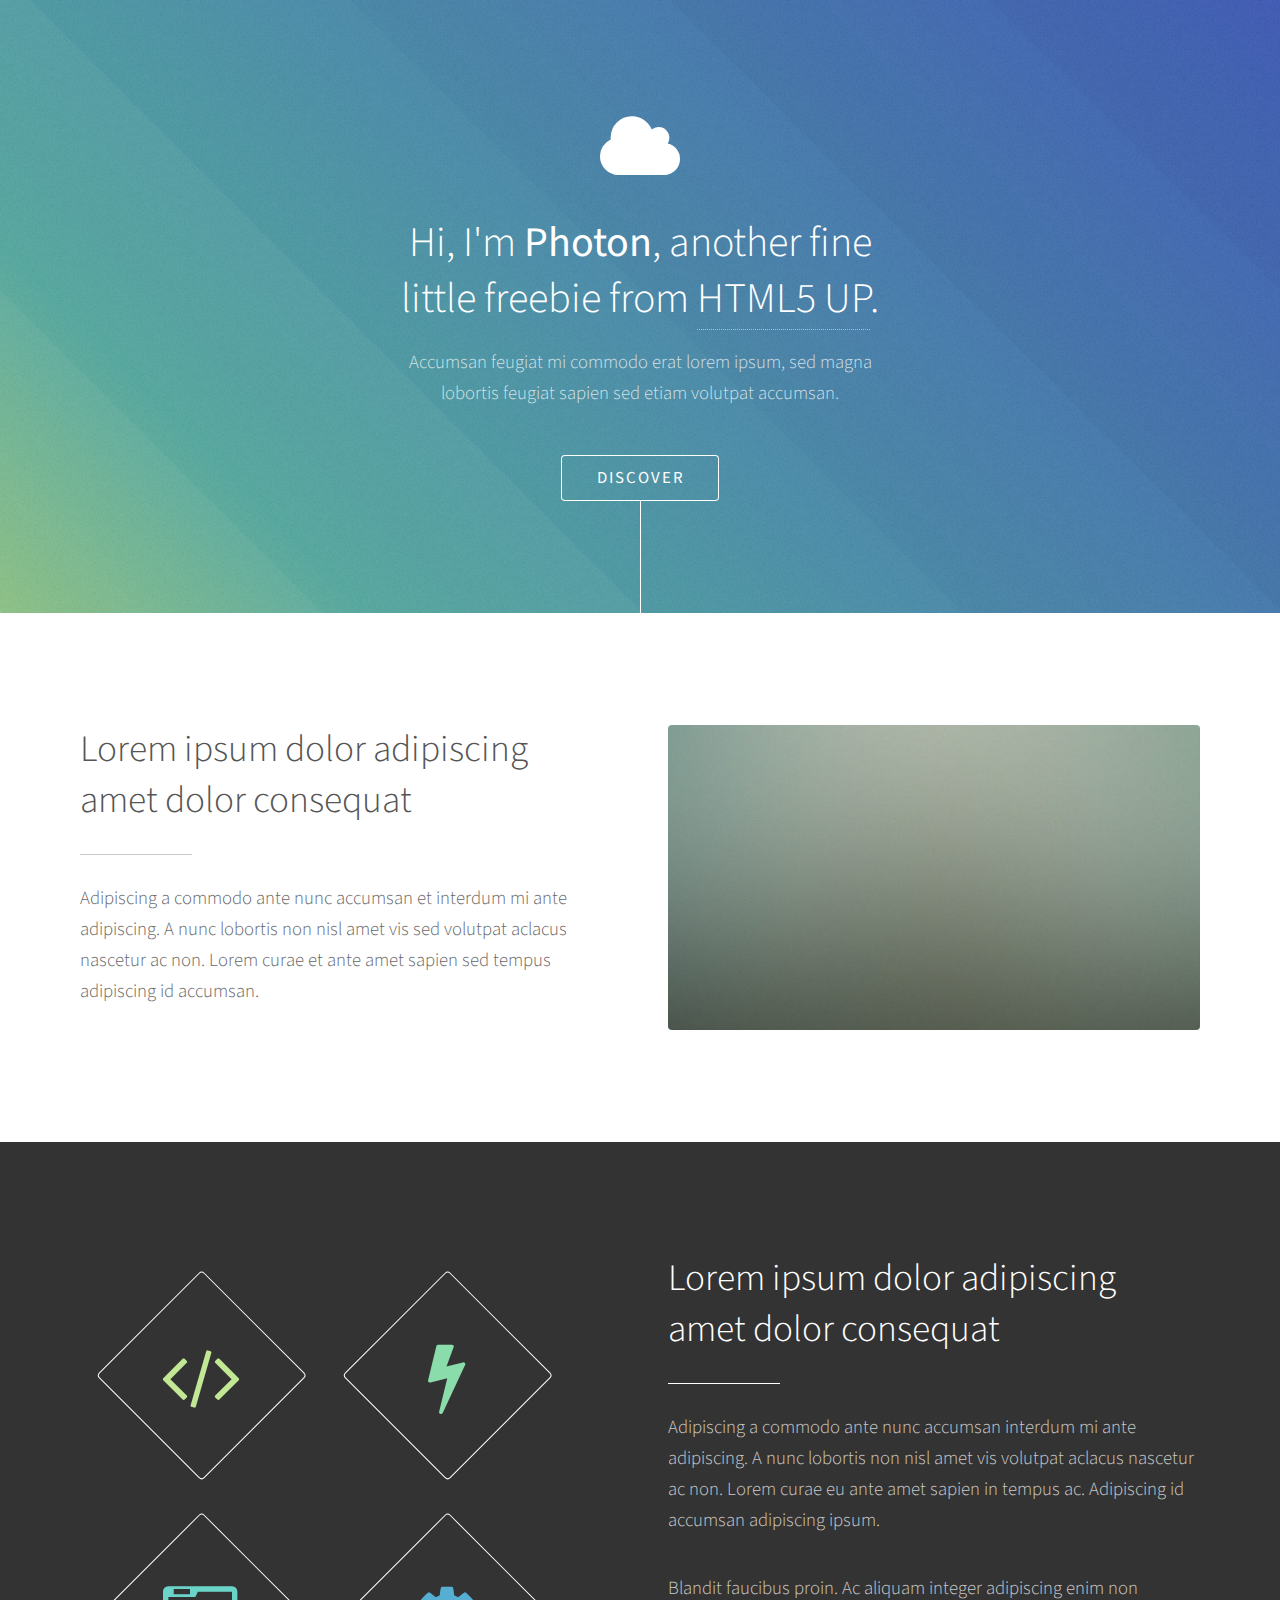
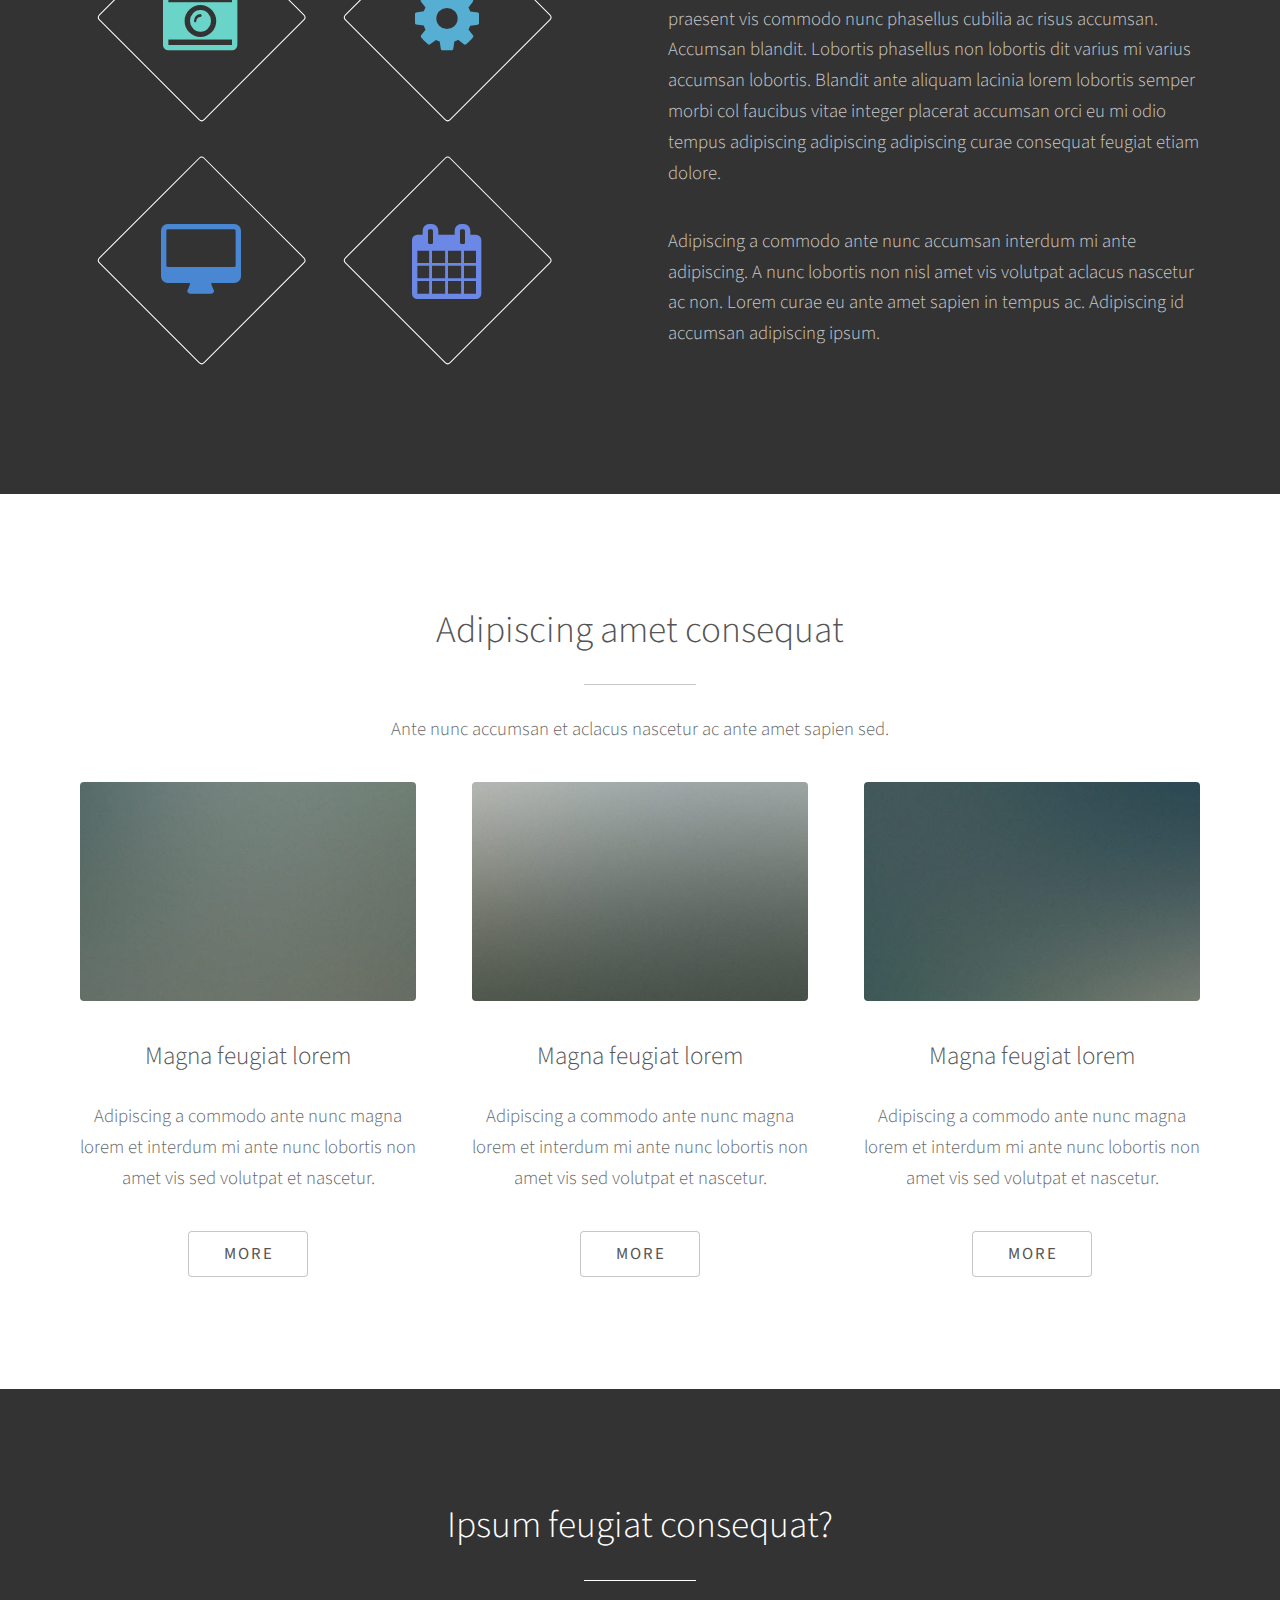
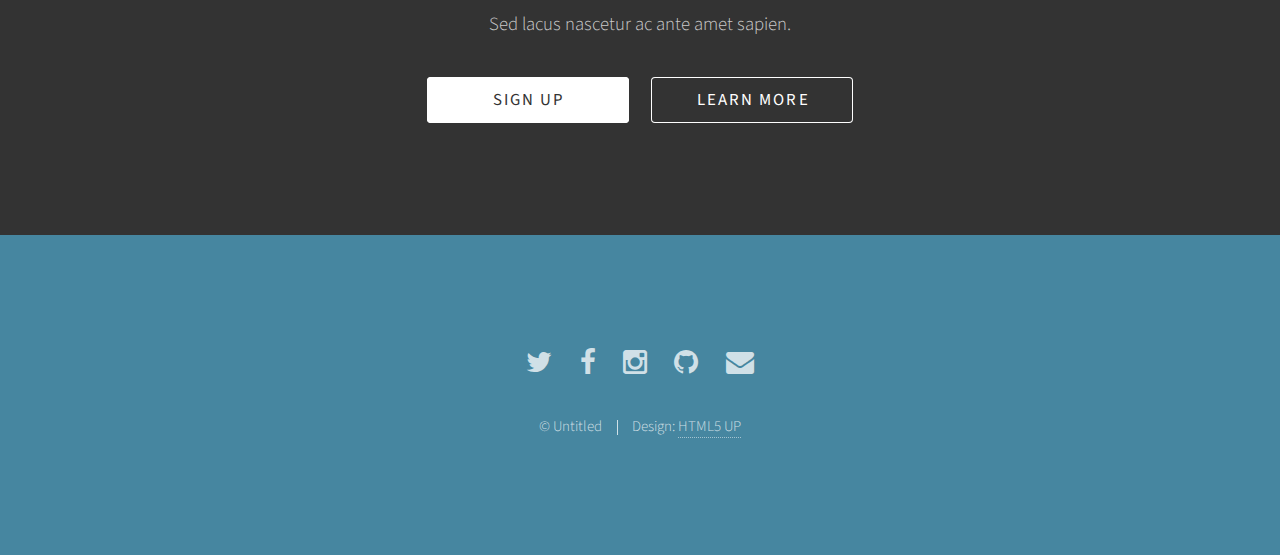
<file: html5up-photon/index.html>
<!DOCTYPE HTML>
<!--
	Photon by HTML5 UP
	html5up.net | @n33co
	Free for personal and commercial use under the CCA 3.0 license (html5up.net/license)
-->
<html>
	<head>
		<title>Photon by HTML5 UP</title>
		<meta charset="utf-8" />
		<meta name="viewport" content="width=device-width, initial-scale=1" />
		<!--[if lte IE 8]><script src="assets/js/ie/html5shiv.js"></script><![endif]-->
		<link rel="stylesheet" href="assets/css/main.css" />
		<!--[if lte IE 8]><link rel="stylesheet" href="assets/css/ie8.css" /><![endif]-->
		<!--[if lte IE 9]><link rel="stylesheet" href="assets/css/ie9.css" /><![endif]-->
	</head>
	<body>

		<!-- Header -->
			<section id="header">
				<div class="inner">
					<span class="icon major fa-cloud"></span>
					<h1>Hi, I'm <strong>Photon</strong>, another fine<br />
					little freebie from <a href="http://html5up.net">HTML5 UP</a>.</h1>
					<p>Accumsan feugiat mi commodo erat lorem ipsum, sed magna<br />
					lobortis feugiat sapien sed etiam volutpat accumsan.</p>
					<ul class="actions">
						<li><a href="#one" class="button scrolly">Discover</a></li>
					</ul>
				</div>
			</section>

		<!-- One -->
			<section id="one" class="main style1">
				<div class="container">
					<div class="row 150%">
						<div class="6u 12u$(medium)">
							<header class="major">
								<h2>Lorem ipsum dolor adipiscing<br />
								amet dolor consequat</h2>
							</header>
							<p>Adipiscing a commodo ante nunc accumsan et interdum mi ante adipiscing. A nunc lobortis non nisl amet vis sed volutpat aclacus nascetur ac non. Lorem curae et ante amet sapien sed tempus adipiscing id accumsan.</p>
						</div>
						<div class="6u$ 12u$(medium) important(medium)">
							<span class="image fit"><img src="images/pic01.jpg" alt="" /></span>
						</div>
					</div>
				</div>
			</section>

		<!-- Two -->
			<section id="two" class="main style2">
				<div class="container">
					<div class="row 150%">
						<div class="6u 12u$(medium)">
							<ul class="major-icons">
								<li><span class="icon style1 major fa-code"></span></li>
								<li><span class="icon style2 major fa-bolt"></span></li>
								<li><span class="icon style3 major fa-camera-retro"></span></li>
								<li><span class="icon style4 major fa-cog"></span></li>
								<li><span class="icon style5 major fa-desktop"></span></li>
								<li><span class="icon style6 major fa-calendar"></span></li>
							</ul>
						</div>
						<div class="6u$ 12u$(medium)">
							<header class="major">
								<h2>Lorem ipsum dolor adipiscing<br />
								amet dolor consequat</h2>
							</header>
							<p>Adipiscing a commodo ante nunc accumsan interdum mi ante adipiscing. A nunc lobortis non nisl amet vis volutpat aclacus nascetur ac non. Lorem curae eu ante amet sapien in tempus ac. Adipiscing id accumsan adipiscing ipsum.</p>
							<p>Blandit faucibus proin. Ac aliquam integer adipiscing enim non praesent vis commodo nunc phasellus cubilia ac risus accumsan. Accumsan blandit. Lobortis phasellus non lobortis dit varius mi varius accumsan lobortis. Blandit ante aliquam lacinia lorem lobortis semper morbi col faucibus vitae integer placerat accumsan orci eu mi odio tempus adipiscing adipiscing adipiscing curae consequat feugiat etiam dolore.</p>
							<p>Adipiscing a commodo ante nunc accumsan interdum mi ante adipiscing. A nunc lobortis non nisl amet vis volutpat aclacus nascetur ac non. Lorem curae eu ante amet sapien in tempus ac. Adipiscing id accumsan adipiscing ipsum.</p>
						</div>
					</div>
				</div>
			</section>

		<!-- Three -->
			<section id="three" class="main style1 special">
				<div class="container">
					<header class="major">
						<h2>Adipiscing amet consequat</h2>
					</header>
					<p>Ante nunc accumsan et aclacus nascetur ac ante amet sapien sed.</p>
					<div class="row 150%">
						<div class="4u 12u$(medium)">
							<span class="image fit"><img src="images/pic02.jpg" alt="" /></span>
							<h3>Magna feugiat lorem</h3>
							<p>Adipiscing a commodo ante nunc magna lorem et interdum mi ante nunc lobortis non amet vis sed volutpat et nascetur.</p>
							<ul class="actions">
								<li><a href="#" class="button">More</a></li>
							</ul>
						</div>
						<div class="4u 12u$(medium)">
							<span class="image fit"><img src="images/pic03.jpg" alt="" /></span>
							<h3>Magna feugiat lorem</h3>
							<p>Adipiscing a commodo ante nunc magna lorem et interdum mi ante nunc lobortis non amet vis sed volutpat et nascetur.</p>
							<ul class="actions">
								<li><a href="#" class="button">More</a></li>
							</ul>
						</div>
						<div class="4u$ 12u$(medium)">
							<span class="image fit"><img src="images/pic04.jpg" alt="" /></span>
							<h3>Magna feugiat lorem</h3>
							<p>Adipiscing a commodo ante nunc magna lorem et interdum mi ante nunc lobortis non amet vis sed volutpat et nascetur.</p>
							<ul class="actions">
								<li><a href="#" class="button">More</a></li>
							</ul>
						</div>
					</div>
				</div>
			</section>

		<!-- Four -->
			<section id="four" class="main style2 special">
				<div class="container">
					<header class="major">
						<h2>Ipsum feugiat consequat?</h2>
					</header>
					<p>Sed lacus nascetur ac ante amet sapien.</p>
					<ul class="actions uniform">
						<li><a href="#" class="button special">Sign Up</a></li>
						<li><a href="#" class="button">Learn More</a></li>
					</ul>
				</div>
			</section>

		<!-- Five -->
		<!--
			<section id="five" class="main style1">
				<div class="container">
					<header class="major special">
						<h2>Elements</h2>
					</header>

					<section>
						<h4>Text</h4>
						<p>This is <b>bold</b> and this is <strong>strong</strong>. This is <i>italic</i> and this is <em>emphasized</em>.
						This is <sup>superscript</sup> text and this is <sub>subscript</sub> text.
						This is <u>underlined</u> and this is code: <code>for (;;) { ... }</code>. Finally, <a href="#">this is a link</a>.</p>
						<hr />
						<header>
							<h4>Heading with a Subtitle</h4>
							<p>Lorem ipsum dolor sit amet nullam id egestas urna aliquam</p>
						</header>
						<p>Nunc lacinia ante nunc ac lobortis. Interdum adipiscing gravida odio porttitor sem non mi integer non faucibus ornare mi ut ante amet placerat aliquet. Volutpat eu sed ante lacinia sapien lorem accumsan varius montes viverra nibh in adipiscing blandit tempus accumsan.</p>
						<header>
							<h5>Heading with a Subtitle</h5>
							<p>Lorem ipsum dolor sit amet nullam id egestas urna aliquam</p>
						</header>
						<p>Nunc lacinia ante nunc ac lobortis. Interdum adipiscing gravida odio porttitor sem non mi integer non faucibus ornare mi ut ante amet placerat aliquet. Volutpat eu sed ante lacinia sapien lorem accumsan varius montes viverra nibh in adipiscing blandit tempus accumsan.</p>
						<hr />
						<h2>Heading Level 2</h2>
						<h3>Heading Level 3</h3>
						<h4>Heading Level 4</h4>
						<h5>Heading Level 5</h5>
						<h6>Heading Level 6</h6>
						<hr />
						<h5>Blockquote</h5>
						<blockquote>Fringilla nisl. Donec accumsan interdum nisi, quis tincidunt felis sagittis eget tempus euismod. Vestibulum ante ipsum primis in faucibus vestibulum. Blandit adipiscing eu felis iaculis volutpat ac adipiscing accumsan faucibus. Vestibulum ante ipsum primis in faucibus lorem ipsum dolor sit amet nullam adipiscing eu felis.</blockquote>
						<h5>Preformatted</h5>
						<pre><code>i = 0;

while (!deck.isInOrder()) {
print 'Iteration ' + i;
deck.shuffle();
i++;
}

print 'It took ' + i + ' iterations to sort the deck.';</code></pre>
					</section>

					<section>
						<h4>Lists</h4>
						<div class="row">
							<div class="6u 12u$(medium)">
								<h5>Unordered</h5>
								<ul>
									<li>Dolor pulvinar etiam.</li>
									<li>Sagittis adipiscing.</li>
									<li>Felis enim feugiat.</li>
								</ul>
								<h5>Alternate</h5>
								<ul class="alt">
									<li>Dolor pulvinar etiam.</li>
									<li>Sagittis adipiscing.</li>
									<li>Felis enim feugiat.</li>
								</ul>
							</div>
							<div class="6u$ 12u$(medium)">
								<h5>Ordered</h5>
								<ol>
									<li>Dolor pulvinar etiam.</li>
									<li>Etiam vel felis viverra.</li>
									<li>Felis enim feugiat.</li>
									<li>Dolor pulvinar etiam.</li>
									<li>Etiam vel felis lorem.</li>
									<li>Felis enim et feugiat.</li>
								</ol>
								<h5>Icons</h5>
								<ul class="icons">
									<li><a href="#" class="icon fa-twitter"><span class="label">Twitter</span></a></li>
									<li><a href="#" class="icon fa-facebook"><span class="label">Facebook</span></a></li>
									<li><a href="#" class="icon fa-instagram"><span class="label">Instagram</span></a></li>
									<li><a href="#" class="icon fa-github"><span class="label">Github</span></a></li>
								</ul>
							</div>
						</div>
						<h5>Actions</h5>
						<div class="row">
							<div class="6u 12u$(medium)">
								<ul class="actions">
									<li><a href="#" class="button special">Default</a></li>
									<li><a href="#" class="button">Default</a></li>
								</ul>
								<ul class="actions small">
									<li><a href="#" class="button special small">Small</a></li>
									<li><a href="#" class="button small">Small</a></li>
								</ul>
								<ul class="actions vertical">
									<li><a href="#" class="button special">Default</a></li>
									<li><a href="#" class="button">Default</a></li>
								</ul>
								<ul class="actions vertical small">
									<li><a href="#" class="button special small">Small</a></li>
									<li><a href="#" class="button small">Small</a></li>
								</ul>
							</div>
							<div class="6u 12u$(medium)">
								<ul class="actions vertical">
									<li><a href="#" class="button special fit">Default</a></li>
									<li><a href="#" class="button fit">Default</a></li>
								</ul>
								<ul class="actions vertical small">
									<li><a href="#" class="button special small fit">Small</a></li>
									<li><a href="#" class="button small fit">Small</a></li>
								</ul>
							</div>
						</div>
					</section>

					<section>
						<h4>Table</h4>
						<h5>Default</h5>
						<div class="table-wrapper">
							<table>
								<thead>
									<tr>
										<th>Name</th>
										<th>Description</th>
										<th>Price</th>
									</tr>
								</thead>
								<tbody>
									<tr>
										<td>Item One</td>
										<td>Ante turpis integer aliquet porttitor.</td>
										<td>29.99</td>
									</tr>
									<tr>
										<td>Item Two</td>
										<td>Vis ac commodo adipiscing arcu aliquet.</td>
										<td>19.99</td>
									</tr>
									<tr>
										<td>Item Three</td>
										<td> Morbi faucibus arcu accumsan lorem.</td>
										<td>29.99</td>
									</tr>
									<tr>
										<td>Item Four</td>
										<td>Vitae integer tempus condimentum.</td>
										<td>19.99</td>
									</tr>
									<tr>
										<td>Item Five</td>
										<td>Ante turpis integer aliquet porttitor.</td>
										<td>29.99</td>
									</tr>
								</tbody>
								<tfoot>
									<tr>
										<td colspan="2"></td>
										<td>100.00</td>
									</tr>
								</tfoot>
							</table>
						</div>

						<h5>Alternate</h5>
						<div class="table-wrapper">
							<table class="alt">
								<thead>
									<tr>
										<th>Name</th>
										<th>Description</th>
										<th>Price</th>
									</tr>
								</thead>
								<tbody>
									<tr>
										<td>Item One</td>
										<td>Ante turpis integer aliquet porttitor.</td>
										<td>29.99</td>
									</tr>
									<tr>
										<td>Item Two</td>
										<td>Vis ac commodo adipiscing arcu aliquet.</td>
										<td>19.99</td>
									</tr>
									<tr>
										<td>Item Three</td>
										<td> Morbi faucibus arcu accumsan lorem.</td>
										<td>29.99</td>
									</tr>
									<tr>
										<td>Item Four</td>
										<td>Vitae integer tempus condimentum.</td>
										<td>19.99</td>
									</tr>
									<tr>
										<td>Item Five</td>
										<td>Ante turpis integer aliquet porttitor.</td>
										<td>29.99</td>
									</tr>
								</tbody>
								<tfoot>
									<tr>
										<td colspan="2"></td>
										<td>100.00</td>
									</tr>
								</tfoot>
							</table>
						</div>
					</section>

					<section>
						<h4>Buttons</h4>
						<ul class="actions">
							<li><a href="#" class="button special">Special</a></li>
							<li><a href="#" class="button">Default</a></li>
						</ul>
						<ul class="actions">
							<li><a href="#" class="button big">Big</a></li>
							<li><a href="#" class="button">Default</a></li>
							<li><a href="#" class="button small">Small</a></li>
						</ul>
						<ul class="actions fit">
							<li><a href="#" class="button fit">Fit</a></li>
							<li><a href="#" class="button special fit">Fit</a></li>
							<li><a href="#" class="button fit">Fit</a></li>
						</ul>
						<ul class="actions fit small">
							<li><a href="#" class="button special fit small">Fit + Small</a></li>
							<li><a href="#" class="button fit small">Fit + Small</a></li>
							<li><a href="#" class="button special fit small">Fit + Small</a></li>
						</ul>
						<ul class="actions">
							<li><a href="#" class="button special icon fa-download">Icon</a></li>
							<li><a href="#" class="button icon fa-download">Icon</a></li>
						</ul>
						<ul class="actions">
							<li><span class="button special disabled">Disabled</span></li>
							<li><span class="button disabled">Disabled</span></li>
						</ul>
					</section>

					<section>
						<h4>Form</h4>
						<form method="post" action="#">
							<div class="row uniform 50%">
								<div class="6u 12u$(xsmall)">
									<input type="text" name="demo-name" id="demo-name" value="" placeholder="Name" />
								</div>
								<div class="6u$ 12u$(xsmall)">
									<input type="email" name="demo-email" id="demo-email" value="" placeholder="Email" />
								</div>
								<div class="12u$">
									<div class="select-wrapper">
										<select name="demo-category" id="demo-category">
											<option value="">- Category -</option>
											<option value="1">Manufacturing</option>
											<option value="1">Shipping</option>
											<option value="1">Administration</option>
											<option value="1">Human Resources</option>
										</select>
									</div>
								</div>
								<div class="4u 12u$(small)">
									<input type="radio" id="demo-priority-low" name="demo-priority" checked>
									<label for="demo-priority-low">Low</label>
								</div>
								<div class="4u 12u$(small)">
									<input type="radio" id="demo-priority-normal" name="demo-priority">
									<label for="demo-priority-normal">Normal</label>
								</div>
								<div class="4u$ 12u$(small)">
									<input type="radio" id="demo-priority-high" name="demo-priority">
									<label for="demo-priority-high">High</label>
								</div>
								<div class="6u 12u$(small)">
									<input type="checkbox" id="demo-copy" name="demo-copy">
									<label for="demo-copy">Email me a copy</label>
								</div>
								<div class="6u$ 12u$(small)">
									<input type="checkbox" id="demo-human" name="demo-human" checked>
									<label for="demo-human">Not a robot</label>
								</div>
								<div class="12u$">
									<textarea name="demo-message" id="demo-message" placeholder="Enter your message" rows="6"></textarea>
								</div>
								<div class="12u$">
									<ul class="actions">
										<li><input type="submit" value="Send Message" class="special" /></li>
										<li><input type="reset" value="Reset" /></li>
									</ul>
								</div>
							</div>
						</form>
					</section>

					<section>
						<h4>Image</h4>
						<h5>Fit</h5>
						<div class="box alt">
							<div class="row uniform 50%">
								<div class="12u"><span class="image fit"><img src="images/pic06.jpg" alt="" /></span></div>
								<div class="4u"><span class="image fit"><img src="images/pic02.jpg" alt="" /></span></div>
								<div class="4u"><span class="image fit"><img src="images/pic03.jpg" alt="" /></span></div>
								<div class="4u"><span class="image fit"><img src="images/pic04.jpg" alt="" /></span></div>
								<div class="4u"><span class="image fit"><img src="images/pic03.jpg" alt="" /></span></div>
								<div class="4u"><span class="image fit"><img src="images/pic04.jpg" alt="" /></span></div>
								<div class="4u"><span class="image fit"><img src="images/pic02.jpg" alt="" /></span></div>
								<div class="4u"><span class="image fit"><img src="images/pic04.jpg" alt="" /></span></div>
								<div class="4u"><span class="image fit"><img src="images/pic02.jpg" alt="" /></span></div>
								<div class="4u"><span class="image fit"><img src="images/pic03.jpg" alt="" /></span></div>
							</div>
						</div>
						<h5>Left &amp; Right</h5>
						<p><span class="image left"><img src="images/pic05.jpg" alt="" /></span>Fringilla nisl. Donec accumsan interdum nisi, quis tincidunt felis sagittis eget. tempus euismod. Vestibulum ante ipsum primis in faucibus vestibulum. Blandit adipiscing eu felis iaculis volutpat ac adipiscing accumsan eu faucibus. Integer ac pellentesque praesent tincidunt felis sagittis eget. tempus euismod. Vestibulum ante ipsum primis in faucibus vestibulum. Blandit adipiscing eu felis iaculis volutpat ac adipiscing accumsan eu faucibus. Integer ac pellentesque praesent. Donec accumsan interdum nisi, quis tincidunt felis sagittis eget. tempus euismod. Vestibulum ante ipsum primis in faucibus vestibulum. Blandit adipiscing eu felis iaculis volutpat ac adipiscing accumsan eu faucibus. Integer ac pellentesque praesent tincidunt felis sagittis eget. tempus euismod. Vestibulum ante ipsum primis in faucibus vestibulum. Blandit adipiscing eu felis iaculis volutpat ac adipiscing accumsan eu faucibus. Integer ac pellentesque praesent. Blandit adipiscing eu felis iaculis volutpat ac adipiscing accumsan eu faucibus. Integer ac pellentesque praesent tincidunt felis sagittis eget. tempus euismod. Vestibulum ante ipsum primis in faucibus vestibulum. Blandit adipiscing eu felis iaculis volutpat ac adipiscing accumsan eu faucibus. Integer ac pellentesque praesent.</p>
						<p><span class="image right"><img src="images/pic05.jpg" alt="" /></span>Fringilla nisl. Donec accumsan interdum nisi, quis tincidunt felis sagittis eget. tempus euismod. Vestibulum ante ipsum primis in faucibus vestibulum. Blandit adipiscing eu felis iaculis volutpat ac adipiscing accumsan eu faucibus. Integer ac pellentesque praesent tincidunt felis sagittis eget. tempus euismod. Vestibulum ante ipsum primis in faucibus vestibulum. Blandit adipiscing eu felis iaculis volutpat ac adipiscing accumsan eu faucibus. Integer ac pellentesque praesent. Donec accumsan interdum nisi, quis tincidunt felis sagittis eget. tempus euismod. Vestibulum ante ipsum primis in faucibus vestibulum. Blandit adipiscing eu felis iaculis volutpat ac adipiscing accumsan eu faucibus. Integer ac pellentesque praesent tincidunt felis sagittis eget. tempus euismod. Vestibulum ante ipsum primis in faucibus vestibulum. Blandit adipiscing eu felis iaculis volutpat ac adipiscing accumsan eu faucibus. Integer ac pellentesque praesent. Blandit adipiscing eu felis iaculis volutpat ac adipiscing accumsan eu faucibus. Integer ac pellentesque praesent tincidunt felis sagittis eget. tempus euismod. Vestibulum ante ipsum primis in faucibus vestibulum. Blandit adipiscing eu felis iaculis volutpat ac adipiscing accumsan eu faucibus. Integer ac pellentesque praesent.</p>
					</section>

				</div>
			</section>
		-->

		<!-- Footer -->
			<section id="footer">
				<ul class="icons">
					<li><a href="#" class="icon alt fa-twitter"><span class="label">Twitter</span></a></li>
					<li><a href="#" class="icon alt fa-facebook"><span class="label">Facebook</span></a></li>
					<li><a href="#" class="icon alt fa-instagram"><span class="label">Instagram</span></a></li>
					<li><a href="#" class="icon alt fa-github"><span class="label">GitHub</span></a></li>
					<li><a href="#" class="icon alt fa-envelope"><span class="label">Email</span></a></li>
				</ul>
				<ul class="copyright">
					<li>&copy; Untitled</li><li>Design: <a href="http://html5up.net">HTML5 UP</a></li>
				</ul>
			</section>

		<!-- Scripts -->
			<script src="assets/js/jquery.min.js"></script>
			<script src="assets/js/jquery.scrolly.min.js"></script>
			<script src="assets/js/skel.min.js"></script>
			<script src="assets/js/util.js"></script>
			<!--[if lte IE 8]><script src="assets/js/ie/respond.min.js"></script><![endif]-->
			<script src="assets/js/main.js"></script>

	</body>
</html>
</file>
<file: html5up-photon/assets/css/ie8.css>
/*
	Photon by HTML5 UP
	html5up.net | @n33co
	Free for personal and commercial use under the CCA 3.0 license (html5up.net/license)
*/

/* Basic */

	hr {
		border-bottom: solid 1px #ccc;
	}

	blockquote {
		border-left: solid 4px #ccc;
	}

	code {
		border: solid 1px #ccc;
	}

/* Section/Article */

	header.major:after {
		background: #ccc;
	}

/* Form */

	input[type="text"],
	input[type="password"],
	input[type="email"],
	select,
	textarea {
		-ms-behavior: url("assets/js/ie/PIE.htc");
		border: solid 1px #ccc;
		position: relative;
	}

/* List */

	ul.alt li {
		border-top: solid 1px #ccc;
	}

	ul.major-icons li .icon {
		-ms-behavior: url("assets/js/ie/PIE.htc");
		border: solid 1px #ccc;
		position: relative;
	}

/* Table */

	table thead {
		border-bottom: solid 1px #ccc;
	}

	table tfoot {
		border-top: solid 1px #ccc;
	}

	table.alt tbody tr td {
		border: solid 1px #ccc;
		border-left-width: 0;
		border-top-width: 0;
	}

/* Button */

	input[type="submit"],
	input[type="reset"],
	input[type="button"],
	button,
	.button {
		-ms-behavior: url("assets/js/ie/PIE.htc");
		border: solid 1px #ccc;
		position: relative;
	}

/* Image */

	.image {
		-ms-behavior: url("assets/js/ie/PIE.htc");
	}

		.image img {
			-ms-behavior: url("assets/js/ie/PIE.htc");
			position: relative;
		}

/* Main */

	.main.style2 {
		background-color: #333;
		color: #ffffff;
		-ms-behavior: url("assets/js/ie/backgroundsize.min.htc");
		background-image: url("../../images/header.jpg");
		background-size: cover;
		position: relative;
	}

		.main.style2 a {
			border-bottom-color: #ffffff;
		}

			.main.style2 a:hover {
				color: #ffffff;
			}

		.main.style2 h1, .main.style2 h2, .main.style2 h3, .main.style2 h4, .main.style2 h5, .main.style2 h6, .main.style2 strong, .main.style2 b {
			color: #ffffff;
		}

		.main.style2 header p {
			color: #ffffff;
		}

		.main.style2 header.major:after {
			background: #ffffff;
		}

		.main.style2 input[type="submit"],
		.main.style2 input[type="reset"],
		.main.style2 input[type="button"],
		.main.style2 button,
		.main.style2 .button {
			border: solid 1px #ffffff !important;
			color: #ffffff !important;
		}

			.main.style2 input[type="submit"]:hover,
			.main.style2 input[type="reset"]:hover,
			.main.style2 input[type="button"]:hover,
			.main.style2 button:hover,
			.main.style2 .button:hover {
				background-color: transparent;
			}

			.main.style2 input[type="submit"]:active,
			.main.style2 input[type="reset"]:active,
			.main.style2 input[type="button"]:active,
			.main.style2 button:active,
			.main.style2 .button:active {
				background-color: transparent;
			}

			.main.style2 input[type="submit"].special,
			.main.style2 input[type="reset"].special,
			.main.style2 input[type="button"].special,
			.main.style2 button.special,
			.main.style2 .button.special {
				background-color: #ffffff;
				border: solid 1px #ffffff !important;
				color: #333 !important;
			}

				.main.style2 input[type="submit"].special:hover,
				.main.style2 input[type="reset"].special:hover,
				.main.style2 input[type="button"].special:hover,
				.main.style2 button.special:hover,
				.main.style2 .button.special:hover {
					background-color: transparent !important;
					color: #ffffff !important;
				}

				.main.style2 input[type="submit"].special:active,
				.main.style2 input[type="reset"].special:active,
				.main.style2 input[type="button"].special:active,
				.main.style2 button.special:active,
				.main.style2 .button.special:active {
					background-color: transparent !important;
				}

		.main.style2 ul.major-icons li .icon {
			border-color: #ffffff;
		}

		.main.style2 .icon.major {
			color: #ffffff;
		}

		.main.style2:before {
			background-image: url("images/overlay1.png");
			content: '';
			height: 100%;
			left: 0;
			position: absolute;
			top: 0;
			width: 100%;
		}

		.main.style2 > * {
			position: relative;
			z-index: 1;
		}

/* Header */

	#header {
		background-color: #4686a0;
		color: #ffffff;
	}

		#header a {
			border-bottom-color: #ffffff;
		}

			#header a:hover {
				color: #ffffff;
			}

		#header h1, #header h2, #header h3, #header h4, #header h5, #header h6, #header strong, #header b {
			color: #ffffff;
		}

		#header header p {
			color: #ffffff;
		}

		#header header.major:after {
			background: #ffffff;
		}

		#header input[type="submit"],
		#header input[type="reset"],
		#header input[type="button"],
		#header button,
		#header .button {
			border: solid 1px #ffffff !important;
			color: #ffffff !important;
		}

			#header input[type="submit"]:hover,
			#header input[type="reset"]:hover,
			#header input[type="button"]:hover,
			#header button:hover,
			#header .button:hover {
				background-color: transparent;
			}

			#header input[type="submit"]:active,
			#header input[type="reset"]:active,
			#header input[type="button"]:active,
			#header button:active,
			#header .button:active {
				background-color: transparent;
			}

			#header input[type="submit"].special,
			#header input[type="reset"].special,
			#header input[type="button"].special,
			#header button.special,
			#header .button.special {
				background-color: #ffffff;
				border: solid 1px #ffffff !important;
				color: #4686a0 !important;
			}

				#header input[type="submit"].special:hover,
				#header input[type="reset"].special:hover,
				#header input[type="button"].special:hover,
				#header button.special:hover,
				#header .button.special:hover {
					background-color: transparent !important;
					color: #ffffff !important;
				}

				#header input[type="submit"].special:active,
				#header input[type="reset"].special:active,
				#header input[type="button"].special:active,
				#header button.special:active,
				#header .button.special:active {
					background-color: transparent !important;
				}

		#header ul.major-icons li .icon {
			border-color: #ffffff;
		}

		#header .icon.major {
			color: #ffffff;
		}

/* Footer */

	#footer {
		background-color: #4686a0;
		color: #ffffff;
	}

		#footer a {
			border-bottom-color: #ffffff;
		}

			#footer a:hover {
				color: #ffffff;
			}

		#footer h1, #footer h2, #footer h3, #footer h4, #footer h5, #footer h6, #footer strong, #footer b {
			color: #ffffff;
		}

		#footer header p {
			color: #ffffff;
		}

		#footer header.major:after {
			background: #ffffff;
		}

		#footer input[type="submit"],
		#footer input[type="reset"],
		#footer input[type="button"],
		#footer button,
		#footer .button {
			border: solid 1px #ffffff !important;
			color: #ffffff !important;
		}

			#footer input[type="submit"]:hover,
			#footer input[type="reset"]:hover,
			#footer input[type="button"]:hover,
			#footer button:hover,
			#footer .button:hover {
				background-color: transparent;
			}

			#footer input[type="submit"]:active,
			#footer input[type="reset"]:active,
			#footer input[type="button"]:active,
			#footer button:active,
			#footer .button:active {
				background-color: transparent;
			}

			#footer input[type="submit"].special,
			#footer input[type="reset"].special,
			#footer input[type="button"].special,
			#footer button.special,
			#footer .button.special {
				background-color: #ffffff;
				border: solid 1px #ffffff !important;
				color: #4686a0 !important;
			}

				#footer input[type="submit"].special:hover,
				#footer input[type="reset"].special:hover,
				#footer input[type="button"].special:hover,
				#footer button.special:hover,
				#footer .button.special:hover {
					background-color: transparent !important;
					color: #ffffff !important;
				}

				#footer input[type="submit"].special:active,
				#footer input[type="reset"].special:active,
				#footer input[type="button"].special:active,
				#footer button.special:active,
				#footer .button.special:active {
					background-color: transparent !important;
				}

		#footer ul.major-icons li .icon {
			border-color: #ffffff;
		}

		#footer .icon.major {
			color: #ffffff;
		}
</file>
<file: html5up-photon/assets/css/ie9.css>
/*
	Photon by HTML5 UP
	html5up.net | @n33co
	Free for personal and commercial use under the CCA 3.0 license (html5up.net/license)
*/

/* Header */

	#header {
		background-image: none;
		filter: progid:DXImageTransform.Microsoft.Gradient(startColorStr="#4fa49a", endColorStr="#4361c2", GradientType=1);
		position: relative;
	}

		#header:before {
			background-image: url("images/overlay2.png"), url("images/overlay3.svg");
			background-position: top left,							center center;
			background-size: auto,								cover;
			content: '';
			height: 100%;
			left: 0;
			position: absolute;
			top: 0;
			width: 100%;
		}

		#header > * {
			position: relative;
			z-index: 1;
		}

/* Footer */

	#footer {
		background-image: none;
		filter: progid:DXImageTransform.Microsoft.Gradient(startColorStr="#4361c2", endColorStr="#4fa49a", GradientType=1);
		position: relative;
	}

		#footer:before {
			background-image: url("images/overlay2.png"), url("images/overlay4.svg");
			background-position: top left,							center center;
			background-size: auto,								cover;
			content: '';
			height: 100%;
			left: 0;
			position: absolute;
			top: 0;
			width: 100%;
		}

		#footer > * {
			position: relative;
			z-index: 1;
		}
</file>
<file: html5up-photon/assets/css/main.css>
@import url("font-awesome.min.css");
@import url("http://fonts.googleapis.com/css?family=Source+Sans+Pro:300,300italic,400,400italic");

/*
	Photon by HTML5 UP
	html5up.net | @n33co
	Free for personal and commercial use under the CCA 3.0 license (html5up.net/license)
*/

/* Reset */

	html, body, div, span, applet, object, iframe, h1, h2, h3, h4, h5, h6, p, blockquote, pre, a, abbr, acronym, address, big, cite, code, del, dfn, em, img, ins, kbd, q, s, samp, small, strike, strong, sub, sup, tt, var, b, u, i, center, dl, dt, dd, ol, ul, li, fieldset, form, label, legend, table, caption, tbody, tfoot, thead, tr, th, td, article, aside, canvas, details, embed, figure, figcaption, footer, header, hgroup, menu, nav, output, ruby, section, summary, time, mark, audio, video {
		margin: 0;
		padding: 0;
		border: 0;
		font-size: 100%;
		font: inherit;
		vertical-align: baseline;
	}

	article, aside, details, figcaption, figure, footer, header, hgroup, menu, nav, section {
		display: block;
	}

	body {
		line-height: 1;
	}

	ol, ul {
		list-style: none;
	}

	blockquote, q {
		quotes: none;
	}

	blockquote:before, blockquote:after, q:before, q:after {
		content: '';
		content: none;
	}

	table {
		border-collapse: collapse;
		border-spacing: 0;
	}

	body {
		-webkit-text-size-adjust: none;
	}

/* Box Model */

	*, *:before, *:after {
		-moz-box-sizing: border-box;
		-webkit-box-sizing: border-box;
		box-sizing: border-box;
	}

/* Containers */

	.container {
		margin-left: auto;
		margin-right: auto;
	}

	.container.\31 25\25 {
		width: 100%;
		max-width: 75em;
		min-width: 60em;
	}

	.container.\37 5\25 {
		width: 45em;
	}

	.container.\35 0\25 {
		width: 30em;
	}

	.container.\32 5\25 {
		width: 15em;
	}

	.container {
		width: 60em;
	}

	@media screen and (max-width: 1680px) {

		.container.\31 25\25 {
			width: 100%;
			max-width: 75em;
			min-width: 60em;
		}

		.container.\37 5\25 {
			width: 45em;
		}

		.container.\35 0\25 {
			width: 30em;
		}

		.container.\32 5\25 {
			width: 15em;
		}

		.container {
			width: 60em;
		}

	}

	@media screen and (max-width: 1140px) {

		.container.\31 25\25 {
			width: 100%;
			max-width: 112.5%;
			min-width: 90%;
		}

		.container.\37 5\25 {
			width: 67.5%;
		}

		.container.\35 0\25 {
			width: 45%;
		}

		.container.\32 5\25 {
			width: 22.5%;
		}

		.container {
			width: 90%;
		}

	}

	@media screen and (max-width: 980px) {

		.container.\31 25\25 {
			width: 100%;
			max-width: 125%;
			min-width: 100%;
		}

		.container.\37 5\25 {
			width: 75%;
		}

		.container.\35 0\25 {
			width: 50%;
		}

		.container.\32 5\25 {
			width: 25%;
		}

		.container {
			width: 100% !important;
		}

	}

	@media screen and (max-width: 736px) {

		.container.\31 25\25 {
			width: 100%;
			max-width: 125%;
			min-width: 100%;
		}

		.container.\37 5\25 {
			width: 75%;
		}

		.container.\35 0\25 {
			width: 50%;
		}

		.container.\32 5\25 {
			width: 25%;
		}

		.container {
			width: 100% !important;
		}

	}

	@media screen and (max-width: 480px) {

		.container.\31 25\25 {
			width: 100%;
			max-width: 125%;
			min-width: 100%;
		}

		.container.\37 5\25 {
			width: 75%;
		}

		.container.\35 0\25 {
			width: 50%;
		}

		.container.\32 5\25 {
			width: 25%;
		}

		.container {
			width: 100% !important;
		}

	}

	@media screen and (max-width: 320px) {

		.container.\31 25\25 {
			width: 100%;
			max-width: 125%;
			min-width: 100%;
		}

		.container.\37 5\25 {
			width: 75%;
		}

		.container.\35 0\25 {
			width: 50%;
		}

		.container.\32 5\25 {
			width: 25%;
		}

		.container {
			width: 100% !important;
		}

	}

/* Grid */

	.row {
		border-bottom: solid 1px transparent;
		-moz-box-sizing: border-box;
		-webkit-box-sizing: border-box;
		box-sizing: border-box;
	}

	.row > * {
		float: left;
		-moz-box-sizing: border-box;
		-webkit-box-sizing: border-box;
		box-sizing: border-box;
	}

	.row:after, .row:before {
		content: '';
		display: block;
		clear: both;
		height: 0;
	}

	.row.uniform > * > :first-child {
		margin-top: 0;
	}

	.row.uniform > * > :last-child {
		margin-bottom: 0;
	}

	.row.\30 \25 > * {
		padding: 0 0 0 0em;
	}

	.row.\30 \25 {
		margin: 0 0 -1px 0em;
	}

	.row.uniform.\30 \25 > * {
		padding: 0em 0 0 0em;
	}

	.row.uniform.\30 \25 {
		margin: 0em 0 -1px 0em;
	}

	.row > * {
		padding: 0 0 0 2em;
	}

	.row {
		margin: 0 0 -1px -2em;
	}

	.row.uniform > * {
		padding: 2em 0 0 2em;
	}

	.row.uniform {
		margin: -2em 0 -1px -2em;
	}

	.row.\32 00\25 > * {
		padding: 0 0 0 4em;
	}

	.row.\32 00\25 {
		margin: 0 0 -1px -4em;
	}

	.row.uniform.\32 00\25 > * {
		padding: 4em 0 0 4em;
	}

	.row.uniform.\32 00\25 {
		margin: -4em 0 -1px -4em;
	}

	.row.\31 50\25 > * {
		padding: 0 0 0 3em;
	}

	.row.\31 50\25 {
		margin: 0 0 -1px -3em;
	}

	.row.uniform.\31 50\25 > * {
		padding: 3em 0 0 3em;
	}

	.row.uniform.\31 50\25 {
		margin: -3em 0 -1px -3em;
	}

	.row.\35 0\25 > * {
		padding: 0 0 0 1em;
	}

	.row.\35 0\25 {
		margin: 0 0 -1px -1em;
	}

	.row.uniform.\35 0\25 > * {
		padding: 1em 0 0 1em;
	}

	.row.uniform.\35 0\25 {
		margin: -1em 0 -1px -1em;
	}

	.row.\32 5\25 > * {
		padding: 0 0 0 0.5em;
	}

	.row.\32 5\25 {
		margin: 0 0 -1px -0.5em;
	}

	.row.uniform.\32 5\25 > * {
		padding: 0.5em 0 0 0.5em;
	}

	.row.uniform.\32 5\25 {
		margin: -0.5em 0 -1px -0.5em;
	}

	.\31 2u, .\31 2u\24 {
		width: 100%;
		clear: none;
		margin-left: 0;
	}

	.\31 1u, .\31 1u\24 {
		width: 91.6666666667%;
		clear: none;
		margin-left: 0;
	}

	.\31 0u, .\31 0u\24 {
		width: 83.3333333333%;
		clear: none;
		margin-left: 0;
	}

	.\39 u, .\39 u\24 {
		width: 75%;
		clear: none;
		margin-left: 0;
	}

	.\38 u, .\38 u\24 {
		width: 66.6666666667%;
		clear: none;
		margin-left: 0;
	}

	.\37 u, .\37 u\24 {
		width: 58.3333333333%;
		clear: none;
		margin-left: 0;
	}

	.\36 u, .\36 u\24 {
		width: 50%;
		clear: none;
		margin-left: 0;
	}

	.\35 u, .\35 u\24 {
		width: 41.6666666667%;
		clear: none;
		margin-left: 0;
	}

	.\34 u, .\34 u\24 {
		width: 33.3333333333%;
		clear: none;
		margin-left: 0;
	}

	.\33 u, .\33 u\24 {
		width: 25%;
		clear: none;
		margin-left: 0;
	}

	.\32 u, .\32 u\24 {
		width: 16.6666666667%;
		clear: none;
		margin-left: 0;
	}

	.\31 u, .\31 u\24 {
		width: 8.3333333333%;
		clear: none;
		margin-left: 0;
	}

	.\31 2u\24 + *,
	.\31 1u\24 + *,
	.\31 0u\24 + *,
	.\39 u\24 + *,
	.\38 u\24 + *,
	.\37 u\24 + *,
	.\36 u\24 + *,
	.\35 u\24 + *,
	.\34 u\24 + *,
	.\33 u\24 + *,
	.\32 u\24 + *,
	.\31 u\24 + * {
		clear: left;
	}

	.\-11u {
		margin-left: 91.66667%;
	}

	.\-10u {
		margin-left: 83.33333%;
	}

	.\-9u {
		margin-left: 75%;
	}

	.\-8u {
		margin-left: 66.66667%;
	}

	.\-7u {
		margin-left: 58.33333%;
	}

	.\-6u {
		margin-left: 50%;
	}

	.\-5u {
		margin-left: 41.66667%;
	}

	.\-4u {
		margin-left: 33.33333%;
	}

	.\-3u {
		margin-left: 25%;
	}

	.\-2u {
		margin-left: 16.66667%;
	}

	.\-1u {
		margin-left: 8.33333%;
	}

	@media screen and (max-width: 1680px) {

		.row > * {
			padding: 0 0 0 2em;
		}

		.row {
			margin: 0 0 -1px -2em;
		}

		.row.uniform > * {
			padding: 2em 0 0 2em;
		}

		.row.uniform {
			margin: -2em 0 -1px -2em;
		}

		.row.\32 00\25 > * {
			padding: 0 0 0 4em;
		}

		.row.\32 00\25 {
			margin: 0 0 -1px -4em;
		}

		.row.uniform.\32 00\25 > * {
			padding: 4em 0 0 4em;
		}

		.row.uniform.\32 00\25 {
			margin: -4em 0 -1px -4em;
		}

		.row.\31 50\25 > * {
			padding: 0 0 0 3em;
		}

		.row.\31 50\25 {
			margin: 0 0 -1px -3em;
		}

		.row.uniform.\31 50\25 > * {
			padding: 3em 0 0 3em;
		}

		.row.uniform.\31 50\25 {
			margin: -3em 0 -1px -3em;
		}

		.row.\35 0\25 > * {
			padding: 0 0 0 1em;
		}

		.row.\35 0\25 {
			margin: 0 0 -1px -1em;
		}

		.row.uniform.\35 0\25 > * {
			padding: 1em 0 0 1em;
		}

		.row.uniform.\35 0\25 {
			margin: -1em 0 -1px -1em;
		}

		.row.\32 5\25 > * {
			padding: 0 0 0 0.5em;
		}

		.row.\32 5\25 {
			margin: 0 0 -1px -0.5em;
		}

		.row.uniform.\32 5\25 > * {
			padding: 0.5em 0 0 0.5em;
		}

		.row.uniform.\32 5\25 {
			margin: -0.5em 0 -1px -0.5em;
		}

		.\31 2u\28xlarge\29, .\31 2u\24\28xlarge\29 {
			width: 100%;
			clear: none;
			margin-left: 0;
		}

		.\31 1u\28xlarge\29, .\31 1u\24\28xlarge\29 {
			width: 91.6666666667%;
			clear: none;
			margin-left: 0;
		}

		.\31 0u\28xlarge\29, .\31 0u\24\28xlarge\29 {
			width: 83.3333333333%;
			clear: none;
			margin-left: 0;
		}

		.\39 u\28xlarge\29, .\39 u\24\28xlarge\29 {
			width: 75%;
			clear: none;
			margin-left: 0;
		}

		.\38 u\28xlarge\29, .\38 u\24\28xlarge\29 {
			width: 66.6666666667%;
			clear: none;
			margin-left: 0;
		}

		.\37 u\28xlarge\29, .\37 u\24\28xlarge\29 {
			width: 58.3333333333%;
			clear: none;
			margin-left: 0;
		}

		.\36 u\28xlarge\29, .\36 u\24\28xlarge\29 {
			width: 50%;
			clear: none;
			margin-left: 0;
		}

		.\35 u\28xlarge\29, .\35 u\24\28xlarge\29 {
			width: 41.6666666667%;
			clear: none;
			margin-left: 0;
		}

		.\34 u\28xlarge\29, .\34 u\24\28xlarge\29 {
			width: 33.3333333333%;
			clear: none;
			margin-left: 0;
		}

		.\33 u\28xlarge\29, .\33 u\24\28xlarge\29 {
			width: 25%;
			clear: none;
			margin-left: 0;
		}

		.\32 u\28xlarge\29, .\32 u\24\28xlarge\29 {
			width: 16.6666666667%;
			clear: none;
			margin-left: 0;
		}

		.\31 u\28xlarge\29, .\31 u\24\28xlarge\29 {
			width: 8.3333333333%;
			clear: none;
			margin-left: 0;
		}

		.\31 2u\24\28xlarge\29 + *,
		.\31 1u\24\28xlarge\29 + *,
		.\31 0u\24\28xlarge\29 + *,
		.\39 u\24\28xlarge\29 + *,
		.\38 u\24\28xlarge\29 + *,
		.\37 u\24\28xlarge\29 + *,
		.\36 u\24\28xlarge\29 + *,
		.\35 u\24\28xlarge\29 + *,
		.\34 u\24\28xlarge\29 + *,
		.\33 u\24\28xlarge\29 + *,
		.\32 u\24\28xlarge\29 + *,
		.\31 u\24\28xlarge\29 + * {
			clear: left;
		}

		.\-11u\28xlarge\29 {
			margin-left: 91.66667%;
		}

		.\-10u\28xlarge\29 {
			margin-left: 83.33333%;
		}

		.\-9u\28xlarge\29 {
			margin-left: 75%;
		}

		.\-8u\28xlarge\29 {
			margin-left: 66.66667%;
		}

		.\-7u\28xlarge\29 {
			margin-left: 58.33333%;
		}

		.\-6u\28xlarge\29 {
			margin-left: 50%;
		}

		.\-5u\28xlarge\29 {
			margin-left: 41.66667%;
		}

		.\-4u\28xlarge\29 {
			margin-left: 33.33333%;
		}

		.\-3u\28xlarge\29 {
			margin-left: 25%;
		}

		.\-2u\28xlarge\29 {
			margin-left: 16.66667%;
		}

		.\-1u\28xlarge\29 {
			margin-left: 8.33333%;
		}

	}

	@media screen and (max-width: 1140px) {

		.row > * {
			padding: 0 0 0 1.5em;
		}

		.row {
			margin: 0 0 -1px -1.5em;
		}

		.row.uniform > * {
			padding: 1.5em 0 0 1.5em;
		}

		.row.uniform {
			margin: -1.5em 0 -1px -1.5em;
		}

		.row.\32 00\25 > * {
			padding: 0 0 0 3em;
		}

		.row.\32 00\25 {
			margin: 0 0 -1px -3em;
		}

		.row.uniform.\32 00\25 > * {
			padding: 3em 0 0 3em;
		}

		.row.uniform.\32 00\25 {
			margin: -3em 0 -1px -3em;
		}

		.row.\31 50\25 > * {
			padding: 0 0 0 2.25em;
		}

		.row.\31 50\25 {
			margin: 0 0 -1px -2.25em;
		}

		.row.uniform.\31 50\25 > * {
			padding: 2.25em 0 0 2.25em;
		}

		.row.uniform.\31 50\25 {
			margin: -2.25em 0 -1px -2.25em;
		}

		.row.\35 0\25 > * {
			padding: 0 0 0 0.75em;
		}

		.row.\35 0\25 {
			margin: 0 0 -1px -0.75em;
		}

		.row.uniform.\35 0\25 > * {
			padding: 0.75em 0 0 0.75em;
		}

		.row.uniform.\35 0\25 {
			margin: -0.75em 0 -1px -0.75em;
		}

		.row.\32 5\25 > * {
			padding: 0 0 0 0.375em;
		}

		.row.\32 5\25 {
			margin: 0 0 -1px -0.375em;
		}

		.row.uniform.\32 5\25 > * {
			padding: 0.375em 0 0 0.375em;
		}

		.row.uniform.\32 5\25 {
			margin: -0.375em 0 -1px -0.375em;
		}

		.\31 2u\28large\29, .\31 2u\24\28large\29 {
			width: 100%;
			clear: none;
			margin-left: 0;
		}

		.\31 1u\28large\29, .\31 1u\24\28large\29 {
			width: 91.6666666667%;
			clear: none;
			margin-left: 0;
		}

		.\31 0u\28large\29, .\31 0u\24\28large\29 {
			width: 83.3333333333%;
			clear: none;
			margin-left: 0;
		}

		.\39 u\28large\29, .\39 u\24\28large\29 {
			width: 75%;
			clear: none;
			margin-left: 0;
		}

		.\38 u\28large\29, .\38 u\24\28large\29 {
			width: 66.6666666667%;
			clear: none;
			margin-left: 0;
		}

		.\37 u\28large\29, .\37 u\24\28large\29 {
			width: 58.3333333333%;
			clear: none;
			margin-left: 0;
		}

		.\36 u\28large\29, .\36 u\24\28large\29 {
			width: 50%;
			clear: none;
			margin-left: 0;
		}

		.\35 u\28large\29, .\35 u\24\28large\29 {
			width: 41.6666666667%;
			clear: none;
			margin-left: 0;
		}

		.\34 u\28large\29, .\34 u\24\28large\29 {
			width: 33.3333333333%;
			clear: none;
			margin-left: 0;
		}

		.\33 u\28large\29, .\33 u\24\28large\29 {
			width: 25%;
			clear: none;
			margin-left: 0;
		}

		.\32 u\28large\29, .\32 u\24\28large\29 {
			width: 16.6666666667%;
			clear: none;
			margin-left: 0;
		}

		.\31 u\28large\29, .\31 u\24\28large\29 {
			width: 8.3333333333%;
			clear: none;
			margin-left: 0;
		}

		.\31 2u\24\28large\29 + *,
		.\31 1u\24\28large\29 + *,
		.\31 0u\24\28large\29 + *,
		.\39 u\24\28large\29 + *,
		.\38 u\24\28large\29 + *,
		.\37 u\24\28large\29 + *,
		.\36 u\24\28large\29 + *,
		.\35 u\24\28large\29 + *,
		.\34 u\24\28large\29 + *,
		.\33 u\24\28large\29 + *,
		.\32 u\24\28large\29 + *,
		.\31 u\24\28large\29 + * {
			clear: left;
		}

		.\-11u\28large\29 {
			margin-left: 91.66667%;
		}

		.\-10u\28large\29 {
			margin-left: 83.33333%;
		}

		.\-9u\28large\29 {
			margin-left: 75%;
		}

		.\-8u\28large\29 {
			margin-left: 66.66667%;
		}

		.\-7u\28large\29 {
			margin-left: 58.33333%;
		}

		.\-6u\28large\29 {
			margin-left: 50%;
		}

		.\-5u\28large\29 {
			margin-left: 41.66667%;
		}

		.\-4u\28large\29 {
			margin-left: 33.33333%;
		}

		.\-3u\28large\29 {
			margin-left: 25%;
		}

		.\-2u\28large\29 {
			margin-left: 16.66667%;
		}

		.\-1u\28large\29 {
			margin-left: 8.33333%;
		}

	}

	@media screen and (max-width: 980px) {

		.row > * {
			padding: 0 0 0 1.5em;
		}

		.row {
			margin: 0 0 -1px -1.5em;
		}

		.row.uniform > * {
			padding: 1.5em 0 0 1.5em;
		}

		.row.uniform {
			margin: -1.5em 0 -1px -1.5em;
		}

		.row.\32 00\25 > * {
			padding: 0 0 0 3em;
		}

		.row.\32 00\25 {
			margin: 0 0 -1px -3em;
		}

		.row.uniform.\32 00\25 > * {
			padding: 3em 0 0 3em;
		}

		.row.uniform.\32 00\25 {
			margin: -3em 0 -1px -3em;
		}

		.row.\31 50\25 > * {
			padding: 0 0 0 2.25em;
		}

		.row.\31 50\25 {
			margin: 0 0 -1px -2.25em;
		}

		.row.uniform.\31 50\25 > * {
			padding: 2.25em 0 0 2.25em;
		}

		.row.uniform.\31 50\25 {
			margin: -2.25em 0 -1px -2.25em;
		}

		.row.\35 0\25 > * {
			padding: 0 0 0 0.75em;
		}

		.row.\35 0\25 {
			margin: 0 0 -1px -0.75em;
		}

		.row.uniform.\35 0\25 > * {
			padding: 0.75em 0 0 0.75em;
		}

		.row.uniform.\35 0\25 {
			margin: -0.75em 0 -1px -0.75em;
		}

		.row.\32 5\25 > * {
			padding: 0 0 0 0.375em;
		}

		.row.\32 5\25 {
			margin: 0 0 -1px -0.375em;
		}

		.row.uniform.\32 5\25 > * {
			padding: 0.375em 0 0 0.375em;
		}

		.row.uniform.\32 5\25 {
			margin: -0.375em 0 -1px -0.375em;
		}

		.\31 2u\28medium\29, .\31 2u\24\28medium\29 {
			width: 100%;
			clear: none;
			margin-left: 0;
		}

		.\31 1u\28medium\29, .\31 1u\24\28medium\29 {
			width: 91.6666666667%;
			clear: none;
			margin-left: 0;
		}

		.\31 0u\28medium\29, .\31 0u\24\28medium\29 {
			width: 83.3333333333%;
			clear: none;
			margin-left: 0;
		}

		.\39 u\28medium\29, .\39 u\24\28medium\29 {
			width: 75%;
			clear: none;
			margin-left: 0;
		}

		.\38 u\28medium\29, .\38 u\24\28medium\29 {
			width: 66.6666666667%;
			clear: none;
			margin-left: 0;
		}

		.\37 u\28medium\29, .\37 u\24\28medium\29 {
			width: 58.3333333333%;
			clear: none;
			margin-left: 0;
		}

		.\36 u\28medium\29, .\36 u\24\28medium\29 {
			width: 50%;
			clear: none;
			margin-left: 0;
		}

		.\35 u\28medium\29, .\35 u\24\28medium\29 {
			width: 41.6666666667%;
			clear: none;
			margin-left: 0;
		}

		.\34 u\28medium\29, .\34 u\24\28medium\29 {
			width: 33.3333333333%;
			clear: none;
			margin-left: 0;
		}

		.\33 u\28medium\29, .\33 u\24\28medium\29 {
			width: 25%;
			clear: none;
			margin-left: 0;
		}

		.\32 u\28medium\29, .\32 u\24\28medium\29 {
			width: 16.6666666667%;
			clear: none;
			margin-left: 0;
		}

		.\31 u\28medium\29, .\31 u\24\28medium\29 {
			width: 8.3333333333%;
			clear: none;
			margin-left: 0;
		}

		.\31 2u\24\28medium\29 + *,
		.\31 1u\24\28medium\29 + *,
		.\31 0u\24\28medium\29 + *,
		.\39 u\24\28medium\29 + *,
		.\38 u\24\28medium\29 + *,
		.\37 u\24\28medium\29 + *,
		.\36 u\24\28medium\29 + *,
		.\35 u\24\28medium\29 + *,
		.\34 u\24\28medium\29 + *,
		.\33 u\24\28medium\29 + *,
		.\32 u\24\28medium\29 + *,
		.\31 u\24\28medium\29 + * {
			clear: left;
		}

		.\-11u\28medium\29 {
			margin-left: 91.66667%;
		}

		.\-10u\28medium\29 {
			margin-left: 83.33333%;
		}

		.\-9u\28medium\29 {
			margin-left: 75%;
		}

		.\-8u\28medium\29 {
			margin-left: 66.66667%;
		}

		.\-7u\28medium\29 {
			margin-left: 58.33333%;
		}

		.\-6u\28medium\29 {
			margin-left: 50%;
		}

		.\-5u\28medium\29 {
			margin-left: 41.66667%;
		}

		.\-4u\28medium\29 {
			margin-left: 33.33333%;
		}

		.\-3u\28medium\29 {
			margin-left: 25%;
		}

		.\-2u\28medium\29 {
			margin-left: 16.66667%;
		}

		.\-1u\28medium\29 {
			margin-left: 8.33333%;
		}

	}

	@media screen and (max-width: 736px) {

		.row > * {
			padding: 0 0 0 1.5em;
		}

		.row {
			margin: 0 0 -1px -1.5em;
		}

		.row.uniform > * {
			padding: 1.5em 0 0 1.5em;
		}

		.row.uniform {
			margin: -1.5em 0 -1px -1.5em;
		}

		.row.\32 00\25 > * {
			padding: 0 0 0 3em;
		}

		.row.\32 00\25 {
			margin: 0 0 -1px -3em;
		}

		.row.uniform.\32 00\25 > * {
			padding: 3em 0 0 3em;
		}

		.row.uniform.\32 00\25 {
			margin: -3em 0 -1px -3em;
		}

		.row.\31 50\25 > * {
			padding: 0 0 0 2.25em;
		}

		.row.\31 50\25 {
			margin: 0 0 -1px -2.25em;
		}

		.row.uniform.\31 50\25 > * {
			padding: 2.25em 0 0 2.25em;
		}

		.row.uniform.\31 50\25 {
			margin: -2.25em 0 -1px -2.25em;
		}

		.row.\35 0\25 > * {
			padding: 0 0 0 0.75em;
		}

		.row.\35 0\25 {
			margin: 0 0 -1px -0.75em;
		}

		.row.uniform.\35 0\25 > * {
			padding: 0.75em 0 0 0.75em;
		}

		.row.uniform.\35 0\25 {
			margin: -0.75em 0 -1px -0.75em;
		}

		.row.\32 5\25 > * {
			padding: 0 0 0 0.375em;
		}

		.row.\32 5\25 {
			margin: 0 0 -1px -0.375em;
		}

		.row.uniform.\32 5\25 > * {
			padding: 0.375em 0 0 0.375em;
		}

		.row.uniform.\32 5\25 {
			margin: -0.375em 0 -1px -0.375em;
		}

		.\31 2u\28small\29, .\31 2u\24\28small\29 {
			width: 100%;
			clear: none;
			margin-left: 0;
		}

		.\31 1u\28small\29, .\31 1u\24\28small\29 {
			width: 91.6666666667%;
			clear: none;
			margin-left: 0;
		}

		.\31 0u\28small\29, .\31 0u\24\28small\29 {
			width: 83.3333333333%;
			clear: none;
			margin-left: 0;
		}

		.\39 u\28small\29, .\39 u\24\28small\29 {
			width: 75%;
			clear: none;
			margin-left: 0;
		}

		.\38 u\28small\29, .\38 u\24\28small\29 {
			width: 66.6666666667%;
			clear: none;
			margin-left: 0;
		}

		.\37 u\28small\29, .\37 u\24\28small\29 {
			width: 58.3333333333%;
			clear: none;
			margin-left: 0;
		}

		.\36 u\28small\29, .\36 u\24\28small\29 {
			width: 50%;
			clear: none;
			margin-left: 0;
		}

		.\35 u\28small\29, .\35 u\24\28small\29 {
			width: 41.6666666667%;
			clear: none;
			margin-left: 0;
		}

		.\34 u\28small\29, .\34 u\24\28small\29 {
			width: 33.3333333333%;
			clear: none;
			margin-left: 0;
		}

		.\33 u\28small\29, .\33 u\24\28small\29 {
			width: 25%;
			clear: none;
			margin-left: 0;
		}

		.\32 u\28small\29, .\32 u\24\28small\29 {
			width: 16.6666666667%;
			clear: none;
			margin-left: 0;
		}

		.\31 u\28small\29, .\31 u\24\28small\29 {
			width: 8.3333333333%;
			clear: none;
			margin-left: 0;
		}

		.\31 2u\24\28small\29 + *,
		.\31 1u\24\28small\29 + *,
		.\31 0u\24\28small\29 + *,
		.\39 u\24\28small\29 + *,
		.\38 u\24\28small\29 + *,
		.\37 u\24\28small\29 + *,
		.\36 u\24\28small\29 + *,
		.\35 u\24\28small\29 + *,
		.\34 u\24\28small\29 + *,
		.\33 u\24\28small\29 + *,
		.\32 u\24\28small\29 + *,
		.\31 u\24\28small\29 + * {
			clear: left;
		}

		.\-11u\28small\29 {
			margin-left: 91.66667%;
		}

		.\-10u\28small\29 {
			margin-left: 83.33333%;
		}

		.\-9u\28small\29 {
			margin-left: 75%;
		}

		.\-8u\28small\29 {
			margin-left: 66.66667%;
		}

		.\-7u\28small\29 {
			margin-left: 58.33333%;
		}

		.\-6u\28small\29 {
			margin-left: 50%;
		}

		.\-5u\28small\29 {
			margin-left: 41.66667%;
		}

		.\-4u\28small\29 {
			margin-left: 33.33333%;
		}

		.\-3u\28small\29 {
			margin-left: 25%;
		}

		.\-2u\28small\29 {
			margin-left: 16.66667%;
		}

		.\-1u\28small\29 {
			margin-left: 8.33333%;
		}

	}

	@media screen and (max-width: 480px) {

		.row > * {
			padding: 0 0 0 1.5em;
		}

		.row {
			margin: 0 0 -1px -1.5em;
		}

		.row.uniform > * {
			padding: 1.5em 0 0 1.5em;
		}

		.row.uniform {
			margin: -1.5em 0 -1px -1.5em;
		}

		.row.\32 00\25 > * {
			padding: 0 0 0 3em;
		}

		.row.\32 00\25 {
			margin: 0 0 -1px -3em;
		}

		.row.uniform.\32 00\25 > * {
			padding: 3em 0 0 3em;
		}

		.row.uniform.\32 00\25 {
			margin: -3em 0 -1px -3em;
		}

		.row.\31 50\25 > * {
			padding: 0 0 0 2.25em;
		}

		.row.\31 50\25 {
			margin: 0 0 -1px -2.25em;
		}

		.row.uniform.\31 50\25 > * {
			padding: 2.25em 0 0 2.25em;
		}

		.row.uniform.\31 50\25 {
			margin: -2.25em 0 -1px -2.25em;
		}

		.row.\35 0\25 > * {
			padding: 0 0 0 0.75em;
		}

		.row.\35 0\25 {
			margin: 0 0 -1px -0.75em;
		}

		.row.uniform.\35 0\25 > * {
			padding: 0.75em 0 0 0.75em;
		}

		.row.uniform.\35 0\25 {
			margin: -0.75em 0 -1px -0.75em;
		}

		.row.\32 5\25 > * {
			padding: 0 0 0 0.375em;
		}

		.row.\32 5\25 {
			margin: 0 0 -1px -0.375em;
		}

		.row.uniform.\32 5\25 > * {
			padding: 0.375em 0 0 0.375em;
		}

		.row.uniform.\32 5\25 {
			margin: -0.375em 0 -1px -0.375em;
		}

		.\31 2u\28xsmall\29, .\31 2u\24\28xsmall\29 {
			width: 100%;
			clear: none;
			margin-left: 0;
		}

		.\31 1u\28xsmall\29, .\31 1u\24\28xsmall\29 {
			width: 91.6666666667%;
			clear: none;
			margin-left: 0;
		}

		.\31 0u\28xsmall\29, .\31 0u\24\28xsmall\29 {
			width: 83.3333333333%;
			clear: none;
			margin-left: 0;
		}

		.\39 u\28xsmall\29, .\39 u\24\28xsmall\29 {
			width: 75%;
			clear: none;
			margin-left: 0;
		}

		.\38 u\28xsmall\29, .\38 u\24\28xsmall\29 {
			width: 66.6666666667%;
			clear: none;
			margin-left: 0;
		}

		.\37 u\28xsmall\29, .\37 u\24\28xsmall\29 {
			width: 58.3333333333%;
			clear: none;
			margin-left: 0;
		}

		.\36 u\28xsmall\29, .\36 u\24\28xsmall\29 {
			width: 50%;
			clear: none;
			margin-left: 0;
		}

		.\35 u\28xsmall\29, .\35 u\24\28xsmall\29 {
			width: 41.6666666667%;
			clear: none;
			margin-left: 0;
		}

		.\34 u\28xsmall\29, .\34 u\24\28xsmall\29 {
			width: 33.3333333333%;
			clear: none;
			margin-left: 0;
		}

		.\33 u\28xsmall\29, .\33 u\24\28xsmall\29 {
			width: 25%;
			clear: none;
			margin-left: 0;
		}

		.\32 u\28xsmall\29, .\32 u\24\28xsmall\29 {
			width: 16.6666666667%;
			clear: none;
			margin-left: 0;
		}

		.\31 u\28xsmall\29, .\31 u\24\28xsmall\29 {
			width: 8.3333333333%;
			clear: none;
			margin-left: 0;
		}

		.\31 2u\24\28xsmall\29 + *,
		.\31 1u\24\28xsmall\29 + *,
		.\31 0u\24\28xsmall\29 + *,
		.\39 u\24\28xsmall\29 + *,
		.\38 u\24\28xsmall\29 + *,
		.\37 u\24\28xsmall\29 + *,
		.\36 u\24\28xsmall\29 + *,
		.\35 u\24\28xsmall\29 + *,
		.\34 u\24\28xsmall\29 + *,
		.\33 u\24\28xsmall\29 + *,
		.\32 u\24\28xsmall\29 + *,
		.\31 u\24\28xsmall\29 + * {
			clear: left;
		}

		.\-11u\28xsmall\29 {
			margin-left: 91.66667%;
		}

		.\-10u\28xsmall\29 {
			margin-left: 83.33333%;
		}

		.\-9u\28xsmall\29 {
			margin-left: 75%;
		}

		.\-8u\28xsmall\29 {
			margin-left: 66.66667%;
		}

		.\-7u\28xsmall\29 {
			margin-left: 58.33333%;
		}

		.\-6u\28xsmall\29 {
			margin-left: 50%;
		}

		.\-5u\28xsmall\29 {
			margin-left: 41.66667%;
		}

		.\-4u\28xsmall\29 {
			margin-left: 33.33333%;
		}

		.\-3u\28xsmall\29 {
			margin-left: 25%;
		}

		.\-2u\28xsmall\29 {
			margin-left: 16.66667%;
		}

		.\-1u\28xsmall\29 {
			margin-left: 8.33333%;
		}

	}

	@media screen and (max-width: 320px) {

		.row > * {
			padding: 0 0 0 1.5em;
		}

		.row {
			margin: 0 0 -1px -1.5em;
		}

		.row.uniform > * {
			padding: 1.5em 0 0 1.5em;
		}

		.row.uniform {
			margin: -1.5em 0 -1px -1.5em;
		}

		.row.\32 00\25 > * {
			padding: 0 0 0 3em;
		}

		.row.\32 00\25 {
			margin: 0 0 -1px -3em;
		}

		.row.uniform.\32 00\25 > * {
			padding: 3em 0 0 3em;
		}

		.row.uniform.\32 00\25 {
			margin: -3em 0 -1px -3em;
		}

		.row.\31 50\25 > * {
			padding: 0 0 0 2.25em;
		}

		.row.\31 50\25 {
			margin: 0 0 -1px -2.25em;
		}

		.row.uniform.\31 50\25 > * {
			padding: 2.25em 0 0 2.25em;
		}

		.row.uniform.\31 50\25 {
			margin: -2.25em 0 -1px -2.25em;
		}

		.row.\35 0\25 > * {
			padding: 0 0 0 0.75em;
		}

		.row.\35 0\25 {
			margin: 0 0 -1px -0.75em;
		}

		.row.uniform.\35 0\25 > * {
			padding: 0.75em 0 0 0.75em;
		}

		.row.uniform.\35 0\25 {
			margin: -0.75em 0 -1px -0.75em;
		}

		.row.\32 5\25 > * {
			padding: 0 0 0 0.375em;
		}

		.row.\32 5\25 {
			margin: 0 0 -1px -0.375em;
		}

		.row.uniform.\32 5\25 > * {
			padding: 0.375em 0 0 0.375em;
		}

		.row.uniform.\32 5\25 {
			margin: -0.375em 0 -1px -0.375em;
		}

		.\31 2u\28xxsmall\29, .\31 2u\24\28xxsmall\29 {
			width: 100%;
			clear: none;
			margin-left: 0;
		}

		.\31 1u\28xxsmall\29, .\31 1u\24\28xxsmall\29 {
			width: 91.6666666667%;
			clear: none;
			margin-left: 0;
		}

		.\31 0u\28xxsmall\29, .\31 0u\24\28xxsmall\29 {
			width: 83.3333333333%;
			clear: none;
			margin-left: 0;
		}

		.\39 u\28xxsmall\29, .\39 u\24\28xxsmall\29 {
			width: 75%;
			clear: none;
			margin-left: 0;
		}

		.\38 u\28xxsmall\29, .\38 u\24\28xxsmall\29 {
			width: 66.6666666667%;
			clear: none;
			margin-left: 0;
		}

		.\37 u\28xxsmall\29, .\37 u\24\28xxsmall\29 {
			width: 58.3333333333%;
			clear: none;
			margin-left: 0;
		}

		.\36 u\28xxsmall\29, .\36 u\24\28xxsmall\29 {
			width: 50%;
			clear: none;
			margin-left: 0;
		}

		.\35 u\28xxsmall\29, .\35 u\24\28xxsmall\29 {
			width: 41.6666666667%;
			clear: none;
			margin-left: 0;
		}

		.\34 u\28xxsmall\29, .\34 u\24\28xxsmall\29 {
			width: 33.3333333333%;
			clear: none;
			margin-left: 0;
		}

		.\33 u\28xxsmall\29, .\33 u\24\28xxsmall\29 {
			width: 25%;
			clear: none;
			margin-left: 0;
		}

		.\32 u\28xxsmall\29, .\32 u\24\28xxsmall\29 {
			width: 16.6666666667%;
			clear: none;
			margin-left: 0;
		}

		.\31 u\28xxsmall\29, .\31 u\24\28xxsmall\29 {
			width: 8.3333333333%;
			clear: none;
			margin-left: 0;
		}

		.\31 2u\24\28xxsmall\29 + *,
		.\31 1u\24\28xxsmall\29 + *,
		.\31 0u\24\28xxsmall\29 + *,
		.\39 u\24\28xxsmall\29 + *,
		.\38 u\24\28xxsmall\29 + *,
		.\37 u\24\28xxsmall\29 + *,
		.\36 u\24\28xxsmall\29 + *,
		.\35 u\24\28xxsmall\29 + *,
		.\34 u\24\28xxsmall\29 + *,
		.\33 u\24\28xxsmall\29 + *,
		.\32 u\24\28xxsmall\29 + *,
		.\31 u\24\28xxsmall\29 + * {
			clear: left;
		}

		.\-11u\28xxsmall\29 {
			margin-left: 91.66667%;
		}

		.\-10u\28xxsmall\29 {
			margin-left: 83.33333%;
		}

		.\-9u\28xxsmall\29 {
			margin-left: 75%;
		}

		.\-8u\28xxsmall\29 {
			margin-left: 66.66667%;
		}

		.\-7u\28xxsmall\29 {
			margin-left: 58.33333%;
		}

		.\-6u\28xxsmall\29 {
			margin-left: 50%;
		}

		.\-5u\28xxsmall\29 {
			margin-left: 41.66667%;
		}

		.\-4u\28xxsmall\29 {
			margin-left: 33.33333%;
		}

		.\-3u\28xxsmall\29 {
			margin-left: 25%;
		}

		.\-2u\28xxsmall\29 {
			margin-left: 16.66667%;
		}

		.\-1u\28xxsmall\29 {
			margin-left: 8.33333%;
		}

	}

/* Basic */

	body {
		background: #fff;
	}

		body.is-loading *, body.is-loading *:before, body.is-loading *:after {
			-moz-animation: none !important;
			-webkit-animation: none !important;
			-ms-animation: none !important;
			animation: none !important;
			-moz-transition: none !important;
			-webkit-transition: none !important;
			-ms-transition: none !important;
			transition: none !important;
		}

	body, input, select, textarea {
		color: #666;
		font-family: "Source Sans Pro", Helvetica, sans-serif;
		font-size: 16pt;
		font-weight: 300;
		line-height: 1.65em;
	}

	a {
		-moz-transition: color 0.2s ease-in-out, border-color 0.2s ease-in-out;
		-webkit-transition: color 0.2s ease-in-out, border-color 0.2s ease-in-out;
		-ms-transition: color 0.2s ease-in-out, border-color 0.2s ease-in-out;
		transition: color 0.2s ease-in-out, border-color 0.2s ease-in-out;
		border-bottom: dotted 1px #666;
		color: inherit;
		text-decoration: none;
	}

		a:hover {
			border-bottom-color: transparent !important;
			color: #6bd4c8;
		}

	strong, b {
		color: #555;
		font-weight: 400;
	}

	em, i {
		font-style: italic;
	}

	p {
		margin: 0 0 2em 0;
	}

	h1, h2, h3, h4, h5, h6 {
		color: #555;
		line-height: 1em;
		margin: 0 0 1em 0;
	}

		h1 a, h2 a, h3 a, h4 a, h5 a, h6 a {
			color: inherit;
			text-decoration: none;
		}

	h1 {
		font-size: 2.25em;
		line-height: 1.35em;
	}

	h2 {
		font-size: 2em;
		line-height: 1.35em;
	}

	h3 {
		font-size: 1.35em;
		line-height: 1.5em;
	}

	h4 {
		font-size: 1.25em;
		line-height: 1.5em;
	}

	h5 {
		font-size: 0.9em;
		line-height: 1.5em;
	}

	h6 {
		font-size: 0.7em;
		line-height: 1.5em;
	}

	sub {
		font-size: 0.8em;
		position: relative;
		top: 0.5em;
	}

	sup {
		font-size: 0.8em;
		position: relative;
		top: -0.5em;
	}

	hr {
		border: 0;
		border-bottom: solid 1px rgba(144, 144, 144, 0.5);
		margin: 2em 0;
	}

		hr.major {
			margin: 3em 0;
		}

	blockquote {
		border-left: solid 4px rgba(144, 144, 144, 0.5);
		font-style: italic;
		margin: 0 0 2em 0;
		padding: 0.5em 0 0.5em 2em;
	}

	code {
		background: rgba(144, 144, 144, 0.075);
		border-radius: 4px;
		border: solid 1px rgba(144, 144, 144, 0.5);
		font-family: "Courier New", monospace;
		font-size: 0.9em;
		margin: 0 0.25em;
		padding: 0.25em 0.65em;
	}

	pre {
		-webkit-overflow-scrolling: touch;
		font-family: "Courier New", monospace;
		font-size: 0.9em;
		margin: 0 0 2em 0;
	}

		pre code {
			display: block;
			line-height: 1.75em;
			padding: 1em 1.5em;
			overflow-x: auto;
		}

	.align-left {
		text-align: left;
	}

	.align-center {
		text-align: center;
	}

	.align-right {
		text-align: right;
	}

/* Section/Article */

	section.special, article.special {
		text-align: center;
	}

	header p {
		color: #999;
		margin: 0 0 1.5em 0;
		position: relative;
	}

	header h2 + p {
		font-size: 1.25em;
		line-height: 1.5em;
		margin-top: -1em;
	}

	header h3 + p {
		font-size: 1.1em;
		line-height: 1.5em;
		margin-top: -0.8em;
	}

	header h4 + p,
	header h5 + p,
	header h6 + p {
		font-size: 0.9em;
		line-height: 1.5em;
		margin-top: -0.6em;
	}

	header.major {
		margin: 0 0 1em 0;
	}

		header.major:after {
			background: rgba(144, 144, 144, 0.5);
			content: '';
			display: inline-block;
			height: 1px;
			margin-top: 1.5em;
			width: 6em;
		}

		header.major h2, header.major h3, header.major h4, header.major h5, header.major h6 {
			margin: 0;
		}

		header.major p {
			margin: 0.7em 0 0 0;
		}

	header.special {
		text-align: center;
	}

/* Form */

	form {
		margin: 0 0 2em 0;
	}

	label {
		color: #555;
		display: block;
		font-size: 0.9em;
		font-weight: 400;
		margin: 0 0 1em 0;
	}

	input[type="text"],
	input[type="password"],
	input[type="email"],
	select,
	textarea {
		-moz-appearance: none;
		-webkit-appearance: none;
		-ms-appearance: none;
		appearance: none;
		background: rgba(144, 144, 144, 0.075);
		border-radius: 4px;
		border: none;
		border: solid 1px rgba(144, 144, 144, 0.5);
		color: inherit;
		display: block;
		outline: 0;
		padding: 0 1em;
		text-decoration: none;
		width: 100%;
	}

		input[type="text"]:invalid,
		input[type="password"]:invalid,
		input[type="email"]:invalid,
		select:invalid,
		textarea:invalid {
			box-shadow: none;
		}

		input[type="text"]:focus,
		input[type="password"]:focus,
		input[type="email"]:focus,
		select:focus,
		textarea:focus {
			border-color: #6bd4c8;
		}

	.select-wrapper {
		text-decoration: none;
		display: block;
		position: relative;
	}

		.select-wrapper:before {
			-moz-osx-font-smoothing: grayscale;
			-webkit-font-smoothing: antialiased;
			font-family: FontAwesome;
			font-style: normal;
			font-weight: normal;
			text-transform: none !important;
		}

		.select-wrapper:before {
			color: rgba(144, 144, 144, 0.5);
			content: '\f078';
			display: block;
			height: 2.75em;
			line-height: 2.75em;
			pointer-events: none;
			position: absolute;
			right: 0;
			text-align: center;
			top: 0;
			width: 2.75em;
		}

		.select-wrapper select::-ms-expand {
			display: none;
		}

	input[type="text"],
	input[type="password"],
	input[type="email"],
	select {
		height: 2.75em;
	}

	textarea {
		padding: 0.75em 1em;
	}

	input[type="checkbox"],
	input[type="radio"] {
		-moz-appearance: none;
		-webkit-appearance: none;
		-ms-appearance: none;
		appearance: none;
		display: block;
		float: left;
		margin-right: -2em;
		opacity: 0;
		width: 1em;
		z-index: -1;
	}

		input[type="checkbox"] + label,
		input[type="radio"] + label {
			text-decoration: none;
			color: #666;
			cursor: pointer;
			display: inline-block;
			font-size: 1em;
			font-weight: 300;
			padding-left: 2.4em;
			padding-right: 0.75em;
			position: relative;
		}

			input[type="checkbox"] + label:before,
			input[type="radio"] + label:before {
				-moz-osx-font-smoothing: grayscale;
				-webkit-font-smoothing: antialiased;
				font-family: FontAwesome;
				font-style: normal;
				font-weight: normal;
				text-transform: none !important;
			}

			input[type="checkbox"] + label:before,
			input[type="radio"] + label:before {
				background: rgba(144, 144, 144, 0.075);
				border-radius: 4px;
				border: solid 1px rgba(144, 144, 144, 0.5);
				content: '';
				display: inline-block;
				height: 1.65em;
				left: 0;
				line-height: 1.58125em;
				position: absolute;
				text-align: center;
				top: 0;
				width: 1.65em;
			}

		input[type="checkbox"]:checked + label:before,
		input[type="radio"]:checked + label:before {
			background: #666666;
			border-color: #666666;
			color: #ffffff;
			content: '\f00c';
		}

		input[type="checkbox"]:focus + label:before,
		input[type="radio"]:focus + label:before {
			border-color: #6bd4c8;
		}

	input[type="checkbox"] + label:before {
		border-radius: 4px;
	}

	input[type="radio"] + label:before {
		border-radius: 100%;
	}

	::-webkit-input-placeholder {
		color: #999 !important;
		opacity: 1.0;
	}

	:-moz-placeholder {
		color: #999 !important;
		opacity: 1.0;
	}

	::-moz-placeholder {
		color: #999 !important;
		opacity: 1.0;
	}

	:-ms-input-placeholder {
		color: #999 !important;
		opacity: 1.0;
	}

	.formerize-placeholder {
		color: #999 !important;
		opacity: 1.0;
	}

/* Box */

	.box {
		border-radius: 4px;
		border: solid 1px rgba(144, 144, 144, 0.5);
		margin-bottom: 2em;
		padding: 1.5em;
	}

		.box > :last-child,
		.box > :last-child > :last-child,
		.box > :last-child > :last-child > :last-child {
			margin-bottom: 0;
		}

		.box.alt {
			border: 0;
			border-radius: 0;
			padding: 0;
		}

/* Icon */

	.icon {
		text-decoration: none;
		border-bottom: none;
		position: relative;
	}

		.icon:before {
			-moz-osx-font-smoothing: grayscale;
			-webkit-font-smoothing: antialiased;
			font-family: FontAwesome;
			font-style: normal;
			font-weight: normal;
			text-transform: none !important;
		}

		.icon > .label {
			display: none;
		}

		.icon.style1:before {
			color: #c3e895;
		}

		.icon.style2:before {
			color: #8addaa;
		}

		.icon.style3:before {
			color: #6bd4c8;
		}

		.icon.style4:before {
			color: #57aed3;
		}

		.icon.style5:before {
			color: #4a87d3;
		}

		.icon.style6:before {
			color: #6b88e6;
		}

		.icon.major {
			text-decoration: none;
			color: #555;
			cursor: default;
			display: inline-block;
			margin: 0 0 1.5em 0;
		}

			.icon.major:before {
				-moz-osx-font-smoothing: grayscale;
				-webkit-font-smoothing: antialiased;
				font-family: FontAwesome;
				font-style: normal;
				font-weight: normal;
				text-transform: none !important;
			}

			.icon.major:before {
				font-size: 4em;
				line-height: 1em;
			}

/* Image */

	.image {
		border-radius: 4px;
		border: 0;
		display: inline-block;
		position: relative;
	}

		.image img {
			border-radius: 4px;
			display: block;
		}

		.image.left {
			float: left;
			padding: 0 1.5em 1em 0;
			top: 0.25em;
		}

		.image.right {
			float: right;
			padding: 0 0 1em 1.5em;
			top: 0.25em;
		}

		.image.left, .image.right {
			max-width: 40%;
		}

			.image.left img, .image.right img {
				width: 100%;
			}

		.image.fit {
			display: block;
			margin: 0 0 2em 0;
			width: 100%;
		}

			.image.fit img {
				width: 100%;
			}

/* List */

	ol {
		list-style: decimal;
		margin: 0 0 2em 0;
		padding-left: 1.25em;
	}

		ol li {
			padding-left: 0.25em;
		}

	ul {
		list-style: disc;
		margin: 0 0 2em 0;
		padding-left: 1em;
	}

		ul li {
			padding-left: 0.5em;
		}

		ul.alt {
			list-style: none;
			padding-left: 0;
		}

			ul.alt li {
				border-top: solid 1px rgba(144, 144, 144, 0.5);
				padding: 0.5em 0;
			}

				ul.alt li:first-child {
					border-top: 0;
					padding-top: 0;
				}

		ul.icons {
			cursor: default;
			list-style: none;
			padding-left: 0;
		}

			ul.icons li {
				display: inline-block;
				padding: 0 1.25em 0 0;
			}

				ul.icons li:last-child {
					padding-right: 0;
				}

				ul.icons li .icon:before {
					font-size: 1.5em;
				}

		ul.major-icons {
			list-style: none;
			padding-left: 0;
		}

			ul.major-icons li {
				display: inline-block;
				padding: 2.5em;
				text-align: center;
			}

				ul.major-icons li .icon {
					-moz-transform: rotate(45deg);
					-webkit-transform: rotate(45deg);
					-ms-transform: rotate(45deg);
					transform: rotate(45deg);
					border-radius: 4px;
					border: solid 1px rgba(144, 144, 144, 0.5);
					display: inline-block;
					height: 8em;
					line-height: 8em;
					margin: 0;
					text-align: center;
					width: 8em;
				}

					ul.major-icons li .icon:before {
						-moz-transform: rotate(-45deg);
						-webkit-transform: rotate(-45deg);
						-ms-transform: rotate(-45deg);
						transform: rotate(-45deg);
						display: inline-block;
						line-height: inherit;
					}

		ul.actions {
			cursor: default;
			list-style: none;
			padding-left: 0;
		}

			ul.actions li {
				display: inline-block;
				padding: 0 1em 0 0;
				vertical-align: middle;
			}

				ul.actions li:last-child {
					padding-right: 0;
				}

			ul.actions.small li {
				padding: 0 0.5em 0 0;
			}

			ul.actions.vertical li {
				display: block;
				padding: 1em 0 0 0;
			}

				ul.actions.vertical li:first-child {
					padding-top: 0;
				}

				ul.actions.vertical li > * {
					margin-bottom: 0;
				}

			ul.actions.vertical.small li {
				padding: 0.5em 0 0 0;
			}

				ul.actions.vertical.small li:first-child {
					padding-top: 0;
				}

			ul.actions.uniform li > * {
				min-width: 12em;
			}

			ul.actions.fit {
				display: table;
				margin-left: -1em;
				padding: 0;
				table-layout: fixed;
				width: calc(100% + 1em);
			}

				ul.actions.fit li {
					display: table-cell;
					padding: 0 0 0 1em;
				}

					ul.actions.fit li > * {
						margin-bottom: 0;
					}

				ul.actions.fit.small {
					margin-left: -0.5em;
					width: calc(100% + 0.5em);
				}

					ul.actions.fit.small li {
						padding: 0 0 0 0.5em;
					}

	dl {
		margin: 0 0 2em 0;
	}

/* Table */

	.table-wrapper {
		-webkit-overflow-scrolling: touch;
		overflow-x: auto;
	}

	table {
		margin: 0 0 2em 0;
		width: 100%;
	}

		table tbody tr {
			border-left: 0;
			border-right: 0;
		}

			table tbody tr:nth-child(2n + 1) {
				background-color: rgba(144, 144, 144, 0.075);
			}

		table td {
			padding: 0.75em 0.75em;
		}

		table th {
			color: #555;
			font-size: 0.9em;
			font-weight: 400;
			padding: 0 0.75em 0.75em 0.75em;
			text-align: left;
		}

		table thead {
			border-bottom: solid 1px rgba(144, 144, 144, 0.5);
		}

		table tfoot {
			border-top: solid 1px rgba(144, 144, 144, 0.5);
		}

		table.alt {
			border-collapse: separate;
		}

			table.alt tbody tr td {
				border: solid 1px rgba(144, 144, 144, 0.5);
				border-left-width: 0;
				border-top-width: 0;
			}

				table.alt tbody tr td:first-child {
					border-left-width: 1px;
				}

			table.alt tbody tr:first-child td {
				border-top-width: 1px;
			}

			table.alt thead {
				border-bottom: 0;
			}

			table.alt tfoot {
				border-top: 0;
			}

/* Button */

	input[type="submit"],
	input[type="reset"],
	input[type="button"],
	button,
	.button {
		-moz-appearance: none;
		-webkit-appearance: none;
		-ms-appearance: none;
		appearance: none;
		-moz-transition: background-color 0.2s ease-in-out, color 0.2s ease-in-out;
		-webkit-transition: background-color 0.2s ease-in-out, color 0.2s ease-in-out;
		-ms-transition: background-color 0.2s ease-in-out, color 0.2s ease-in-out;
		transition: background-color 0.2s ease-in-out, color 0.2s ease-in-out;
		background-color: transparent;
		border-radius: 4px;
		border: 0;
		box-shadow: inset 0 0 0 1px rgba(144, 144, 144, 0.5);
		color: #555 !important;
		cursor: pointer;
		display: inline-block;
		font-size: 0.9em;
		font-weight: 400;
		height: 2.75em;
		letter-spacing: 0.125em;
		line-height: 2.75em;
		padding: 0 2em;
		text-align: center;
		text-decoration: none;
		text-indent: 0.125em;
		text-transform: uppercase;
		white-space: nowrap;
	}

		input[type="submit"]:hover,
		input[type="reset"]:hover,
		input[type="button"]:hover,
		button:hover,
		.button:hover {
			background-color: rgba(144, 144, 144, 0.075);
		}

		input[type="submit"]:active,
		input[type="reset"]:active,
		input[type="button"]:active,
		button:active,
		.button:active {
			background-color: rgba(144, 144, 144, 0.2);
		}

		input[type="submit"].icon,
		input[type="reset"].icon,
		input[type="button"].icon,
		button.icon,
		.button.icon {
			padding-left: 1.35em;
		}

			input[type="submit"].icon:before,
			input[type="reset"].icon:before,
			input[type="button"].icon:before,
			button.icon:before,
			.button.icon:before {
				margin-right: 0.5em;
			}

		input[type="submit"].fit,
		input[type="reset"].fit,
		input[type="button"].fit,
		button.fit,
		.button.fit {
			display: block;
			margin: 0 0 1em 0;
			width: 100%;
		}

		input[type="submit"].small,
		input[type="reset"].small,
		input[type="button"].small,
		button.small,
		.button.small {
			font-size: 0.7em;
		}

		input[type="submit"].big,
		input[type="reset"].big,
		input[type="button"].big,
		button.big,
		.button.big {
			font-size: 1.25em;
		}

		input[type="submit"].special,
		input[type="reset"].special,
		input[type="button"].special,
		button.special,
		.button.special {
			background-color: #555;
			box-shadow: none !important;
			color: #fff !important;
		}

			input[type="submit"].special:hover,
			input[type="reset"].special:hover,
			input[type="button"].special:hover,
			button.special:hover,
			.button.special:hover {
				background-color: #626262;
			}

			input[type="submit"].special:active,
			input[type="reset"].special:active,
			input[type="button"].special:active,
			button.special:active,
			.button.special:active {
				background-color: #484848;
			}

		input[type="submit"].disabled, input[type="submit"]:disabled,
		input[type="reset"].disabled,
		input[type="reset"]:disabled,
		input[type="button"].disabled,
		input[type="button"]:disabled,
		button.disabled,
		button:disabled,
		.button.disabled,
		.button:disabled {
			cursor: default;
			opacity: 0.25;
		}

/* Main */

	.main {
		padding: 6em 0 4em 0 ;
	}

		.main.style1 {
			background: #fff;
		}

		.main.style2 {
			background-color: #333;
			color: rgba(255, 255, 255, 0.75);
			background-attachment: fixed,							fixed;
			background-image: url("images/overlay1.png"), url("../../images/header.jpg");
			background-size: auto,							cover;
		}

			.main.style2 a {
				border-bottom-color: rgba(255, 255, 255, 0.5);
			}

				.main.style2 a:hover {
					color: #ffffff;
				}

			.main.style2 h1, .main.style2 h2, .main.style2 h3, .main.style2 h4, .main.style2 h5, .main.style2 h6, .main.style2 strong, .main.style2 b {
				color: #ffffff;
			}

			.main.style2 header p {
				color: #ffffff;
			}

			.main.style2 header.major:after {
				background: #ffffff;
			}

			.main.style2 input[type="submit"],
			.main.style2 input[type="reset"],
			.main.style2 input[type="button"],
			.main.style2 button,
			.main.style2 .button {
				box-shadow: inset 0 0 0 1px #ffffff;
				color: #ffffff !important;
			}

				.main.style2 input[type="submit"]:hover,
				.main.style2 input[type="reset"]:hover,
				.main.style2 input[type="button"]:hover,
				.main.style2 button:hover,
				.main.style2 .button:hover {
					background-color: rgba(255, 255, 255, 0.125);
				}

				.main.style2 input[type="submit"]:active,
				.main.style2 input[type="reset"]:active,
				.main.style2 input[type="button"]:active,
				.main.style2 button:active,
				.main.style2 .button:active {
					background-color: rgba(255, 255, 255, 0.25);
				}

				.main.style2 input[type="submit"].special,
				.main.style2 input[type="reset"].special,
				.main.style2 input[type="button"].special,
				.main.style2 button.special,
				.main.style2 .button.special {
					background-color: #ffffff;
					box-shadow: inset 0 0 0 1px #ffffff !important;
					color: #333 !important;
				}

					.main.style2 input[type="submit"].special:hover,
					.main.style2 input[type="reset"].special:hover,
					.main.style2 input[type="button"].special:hover,
					.main.style2 button.special:hover,
					.main.style2 .button.special:hover {
						background-color: rgba(255, 255, 255, 0.125) !important;
						color: #ffffff !important;
					}

					.main.style2 input[type="submit"].special:active,
					.main.style2 input[type="reset"].special:active,
					.main.style2 input[type="button"].special:active,
					.main.style2 button.special:active,
					.main.style2 .button.special:active {
						background-color: rgba(255, 255, 255, 0.25) !important;
					}

			.main.style2 ul.major-icons li .icon {
				border-color: #ffffff;
			}

			.main.style2 .icon.major {
				color: #ffffff;
			}

/* Header */

	#header {
		padding: 9em 0 9em 0 ;
		background-color: #4686a0;
		color: rgba(255, 255, 255, 0.75);
		background-attachment: fixed,							fixed,							fixed;
		background-image: url("images/overlay2.png"), url("images/overlay3.svg"), linear-gradient(45deg, #9dc66b 5%, #4fa49a 30%, #4361c2);
		background-position: top left,						center center,					center center;
		background-size: auto,							cover,							cover;
		overflow: hidden;
		position: relative;
		text-align: center;
	}

		#header a {
			border-bottom-color: rgba(255, 255, 255, 0.5);
		}

			#header a:hover {
				color: #ffffff;
			}

		#header h1, #header h2, #header h3, #header h4, #header h5, #header h6, #header strong, #header b {
			color: #ffffff;
		}

		#header header p {
			color: #ffffff;
		}

		#header header.major:after {
			background: #ffffff;
		}

		#header input[type="submit"],
		#header input[type="reset"],
		#header input[type="button"],
		#header button,
		#header .button {
			box-shadow: inset 0 0 0 1px #ffffff;
			color: #ffffff !important;
		}

			#header input[type="submit"]:hover,
			#header input[type="reset"]:hover,
			#header input[type="button"]:hover,
			#header button:hover,
			#header .button:hover {
				background-color: rgba(255, 255, 255, 0.125);
			}

			#header input[type="submit"]:active,
			#header input[type="reset"]:active,
			#header input[type="button"]:active,
			#header button:active,
			#header .button:active {
				background-color: rgba(255, 255, 255, 0.25);
			}

			#header input[type="submit"].special,
			#header input[type="reset"].special,
			#header input[type="button"].special,
			#header button.special,
			#header .button.special {
				background-color: #ffffff;
				box-shadow: inset 0 0 0 1px #ffffff !important;
				color: #4686a0 !important;
			}

				#header input[type="submit"].special:hover,
				#header input[type="reset"].special:hover,
				#header input[type="button"].special:hover,
				#header button.special:hover,
				#header .button.special:hover {
					background-color: rgba(255, 255, 255, 0.125) !important;
					color: #ffffff !important;
				}

				#header input[type="submit"].special:active,
				#header input[type="reset"].special:active,
				#header input[type="button"].special:active,
				#header button.special:active,
				#header .button.special:active {
					background-color: rgba(255, 255, 255, 0.25) !important;
				}

		#header ul.major-icons li .icon {
			border-color: #ffffff;
		}

		#header .icon.major {
			color: #ffffff;
		}

		#header h1 {
			margin: 0;
		}

		#header p {
			margin: 1em 0 0 0;
		}

		#header .actions {
			margin: 2.5em 0 0 0;
			position: relative;
		}

			#header .actions:after {
				background: #ffffff;
				content: '';
				height: 100vh;
				left: 50%;
				position: absolute;
				top: 100%;
				width: 1px;
			}

		#header .inner {
			-moz-transition: -moz-transform 1.5s ease, opacity 2s ease;
			-webkit-transition: -webkit-transform 1.5s ease, opacity 2s ease;
			-ms-transition: -ms-transform 1.5s ease, opacity 2s ease;
			transition: transform 1.5s ease, opacity 2s ease;
			-moz-transition-delay: 0.25s;
			-webkit-transition-delay: 0.25s;
			-ms-transition-delay: 0.25s;
			transition-delay: 0.25s;
			-moz-transform: scale(1);
			-webkit-transform: scale(1);
			-ms-transform: scale(1);
			transform: scale(1);
			opacity: 1;
			position: relative;
			z-index: 1;
		}

			#header .inner .actions {
				-moz-transition: -moz-transform 1.25s ease;
				-webkit-transition: -webkit-transform 1.25s ease;
				-ms-transition: -ms-transform 1.25s ease;
				transition: transform 1.25s ease;
				-moz-transition-delay: 1s;
				-webkit-transition-delay: 1s;
				-ms-transition-delay: 1s;
				transition-delay: 1s;
				-moz-transform: translateY(0);
				-webkit-transform: translateY(0);
				-ms-transform: translateY(0);
				transform: translateY(0);
				opacity: 1;
			}

		#header:after {
			-moz-transition: opacity 1s ease;
			-webkit-transition: opacity 1s ease;
			-ms-transition: opacity 1s ease;
			transition: opacity 1s ease;
			background-image: linear-gradient(45deg, #4fa49a, #4361c2);
			content: '';
			height: 100%;
			left: 0;
			opacity: 0;
			position: absolute;
			top: 0;
			width: 100%;
		}

	body.is-loading #header .inner {
		-moz-transform: scale(1.05);
		-webkit-transform: scale(1.05);
		-ms-transform: scale(1.05);
		transform: scale(1.05);
		opacity: 0;
	}

		body.is-loading #header .inner .actions {
			-moz-transform: translateY(30em);
			-webkit-transform: translateY(30em);
			-ms-transform: translateY(30em);
			transform: translateY(30em);
			opacity: 0;
		}

	body.is-loading #header:after {
		opacity: 1;
	}

/* Footer */

	#footer {
		padding: 6em 0 6em 0 ;
		background-color: #4686a0;
		color: rgba(255, 255, 255, 0.75);
		background-attachment: fixed,							fixed,							fixed;
		background-image: url("images/overlay2.png"), url("images/overlay4.svg"), linear-gradient(45deg, #4361c2, #4fa49a 50%, #9dc66b 95%);
		background-position: top left,						center center,					center center;
		background-size: auto,							cover,							cover;
		text-align: center;
	}

		#footer a {
			border-bottom-color: rgba(255, 255, 255, 0.5);
		}

			#footer a:hover {
				color: #ffffff;
			}

		#footer h1, #footer h2, #footer h3, #footer h4, #footer h5, #footer h6, #footer strong, #footer b {
			color: #ffffff;
		}

		#footer header p {
			color: #ffffff;
		}

		#footer header.major:after {
			background: #ffffff;
		}

		#footer input[type="submit"],
		#footer input[type="reset"],
		#footer input[type="button"],
		#footer button,
		#footer .button {
			box-shadow: inset 0 0 0 1px #ffffff;
			color: #ffffff !important;
		}

			#footer input[type="submit"]:hover,
			#footer input[type="reset"]:hover,
			#footer input[type="button"]:hover,
			#footer button:hover,
			#footer .button:hover {
				background-color: rgba(255, 255, 255, 0.125);
			}

			#footer input[type="submit"]:active,
			#footer input[type="reset"]:active,
			#footer input[type="button"]:active,
			#footer button:active,
			#footer .button:active {
				background-color: rgba(255, 255, 255, 0.25);
			}

			#footer input[type="submit"].special,
			#footer input[type="reset"].special,
			#footer input[type="button"].special,
			#footer button.special,
			#footer .button.special {
				background-color: #ffffff;
				box-shadow: inset 0 0 0 1px #ffffff !important;
				color: #4686a0 !important;
			}

				#footer input[type="submit"].special:hover,
				#footer input[type="reset"].special:hover,
				#footer input[type="button"].special:hover,
				#footer button.special:hover,
				#footer .button.special:hover {
					background-color: rgba(255, 255, 255, 0.125) !important;
					color: #ffffff !important;
				}

				#footer input[type="submit"].special:active,
				#footer input[type="reset"].special:active,
				#footer input[type="button"].special:active,
				#footer button.special:active,
				#footer .button.special:active {
					background-color: rgba(255, 255, 255, 0.25) !important;
				}

		#footer ul.major-icons li .icon {
			border-color: #ffffff;
		}

		#footer .icon.major {
			color: #ffffff;
		}

		#footer .icons {
			margin: 0;
		}

		#footer .copyright {
			font-size: 0.8em;
			list-style: none;
			margin: 2em 0 0 0;
			padding: 0;
		}

			#footer .copyright li {
				border-left: solid 1px;
				display: inline-block;
				line-height: 1em;
				margin-left: 1em;
				padding: 0 0 0 1em;
			}

				#footer .copyright li:first-child {
					border-left: 0;
					margin-left: 0;
					padding: 0;
				}

/* XLarge */

	@media screen and (max-width: 1680px) {

		/* Basic */

			body, input, select, textarea {
				font-size: 14pt;
			}

		/* Header */

			#header {
				padding: 6em 0 6em 0 ;
			}

	}

/* Large */

	@media screen and (max-width: 1140px) {

		/* Basic */

			body, input, select, textarea {
				font-size: 13pt;
			}

			h1 br, h2 br, h3 br, h4 br, h5 br, h6 br {
				display: none;
			}

		/* List */

			ul.major-icons li {
				padding: 2em;
			}

				ul.major-icons li .icon {
					height: 8em;
					line-height: 8em;
					width: 8em;
				}

		/* Main */

			.main {
				padding: 4em 0 2em 0 ;
			}

				.main.style2 {
					background-attachment: scroll;
				}

		/* Header */

			#header {
				padding: 5em 0 5em 0 ;
				background-attachment: scroll;
			}

				#header br {
					display: inline;
				}

		/* Footer */

			#footer {
				padding: 4em 0 4em 0 ;
				background-attachment: scroll;
			}

	}

/* Medium */

	@media screen and (max-width: 980px) {

		/* List */

			ul.major-icons li {
				padding: 2em;
			}

				ul.major-icons li .icon {
					height: 7em;
					line-height: 7em;
					width: 7em;
				}

		/* Main */

			.main {
				padding: 5em 3em 3em 3em ;
			}

		/* Header */

			#header {
				padding: 8em 3em 8em 3em ;
			}

		/* Footer */

			#footer {
				padding: 5em 3em 5em 3em ;
			}

		/* One */

			#one {
				text-align: center;
			}

		/* Two */

			#two {
				text-align: center;
			}

	}

/* Small */

	@media screen and (max-width: 736px) {

		/* Basic */

			body, input, select, textarea {
				font-size: 12pt;
			}

			h1 {
				font-size: 1.75em;
			}

			h2 {
				font-size: 1.5em;
			}

			h3 {
				font-size: 1.1em;
			}

			h4 {
				font-size: 1em;
			}

		/* List */

			ul.major-icons li {
				padding: 1.5em;
			}

				ul.major-icons li .icon {
					height: 5em;
					line-height: 5em;
					width: 5em;
				}

					ul.major-icons li .icon:before {
						font-size: 42px;
					}

		/* Icon */

			.icon.major {
				margin: 0 0 1em 0;
			}

		/* Button */

			input[type="submit"],
			input[type="reset"],
			input[type="button"],
			button,
			.button {
				height: 3em;
				line-height: 3em;
			}

		/* Main */

			.main {
				padding: 3em 1.5em 1em 1.5em ;
			}

		/* Header */

			#header {
				padding: 4em 3em 4em 3em ;
			}

				#header .actions {
					margin: 2em 0 0 0;
				}

		/* Footer */

			#footer {
				padding: 3em 1.5em 3em 1.5em ;
			}

	}

/* XSmall */

	@media screen and (max-width: 480px) {

		/* List */

			ul.actions {
				margin: 0 0 2em 0;
			}

				ul.actions li {
					display: block;
					padding: 1em 0 0 0;
					text-align: center;
					width: 100%;
				}

					ul.actions li:first-child {
						padding-top: 0;
					}

					ul.actions li > * {
						margin: 0 !important;
						width: 100%;
					}

						ul.actions li > *.icon:before {
							margin-left: -2em;
						}

				ul.actions.small li {
					padding: 0.5em 0 0 0;
				}

					ul.actions.small li:first-child {
						padding-top: 0;
					}

		/* Button */

			input[type="submit"],
			input[type="reset"],
			input[type="button"],
			.button {
				padding: 0;
			}

		/* Main */

			.main {
				padding: 2em 1.5em 0.1em 1.5em ;
			}

		/* Header */

			#header {
				padding: 4em 2em 4em 2em ;
			}

				#header br {
					display: none;
				}

		/* Footer */

			#footer {
				padding: 2em 1.5em 2em 1.5em ;
			}

				#footer .copyright {
					margin: 1.5em 0 0 0;
				}

					#footer .copyright li {
						border: 0;
						display: block;
						margin: 1em 0 0 0;
						padding: 0;
					}

						#footer .copyright li:first-child {
							margin-top: 0;
						}

	}

/* XXSmall */

	@media screen and (max-width: 320px) {

		/* Basic */

			html, body {
				min-width: 320px;
			}

		/* Main */

			.main {
				padding: 2em 1em 0.1em 1em ;
			}

		/* Header */

			#header {
				padding: 3em 1em 3em 1em ;
			}

		/* Footer */

			#footer {
				padding: 2em 1em 2em 1em ;
			}

	}
</file>
